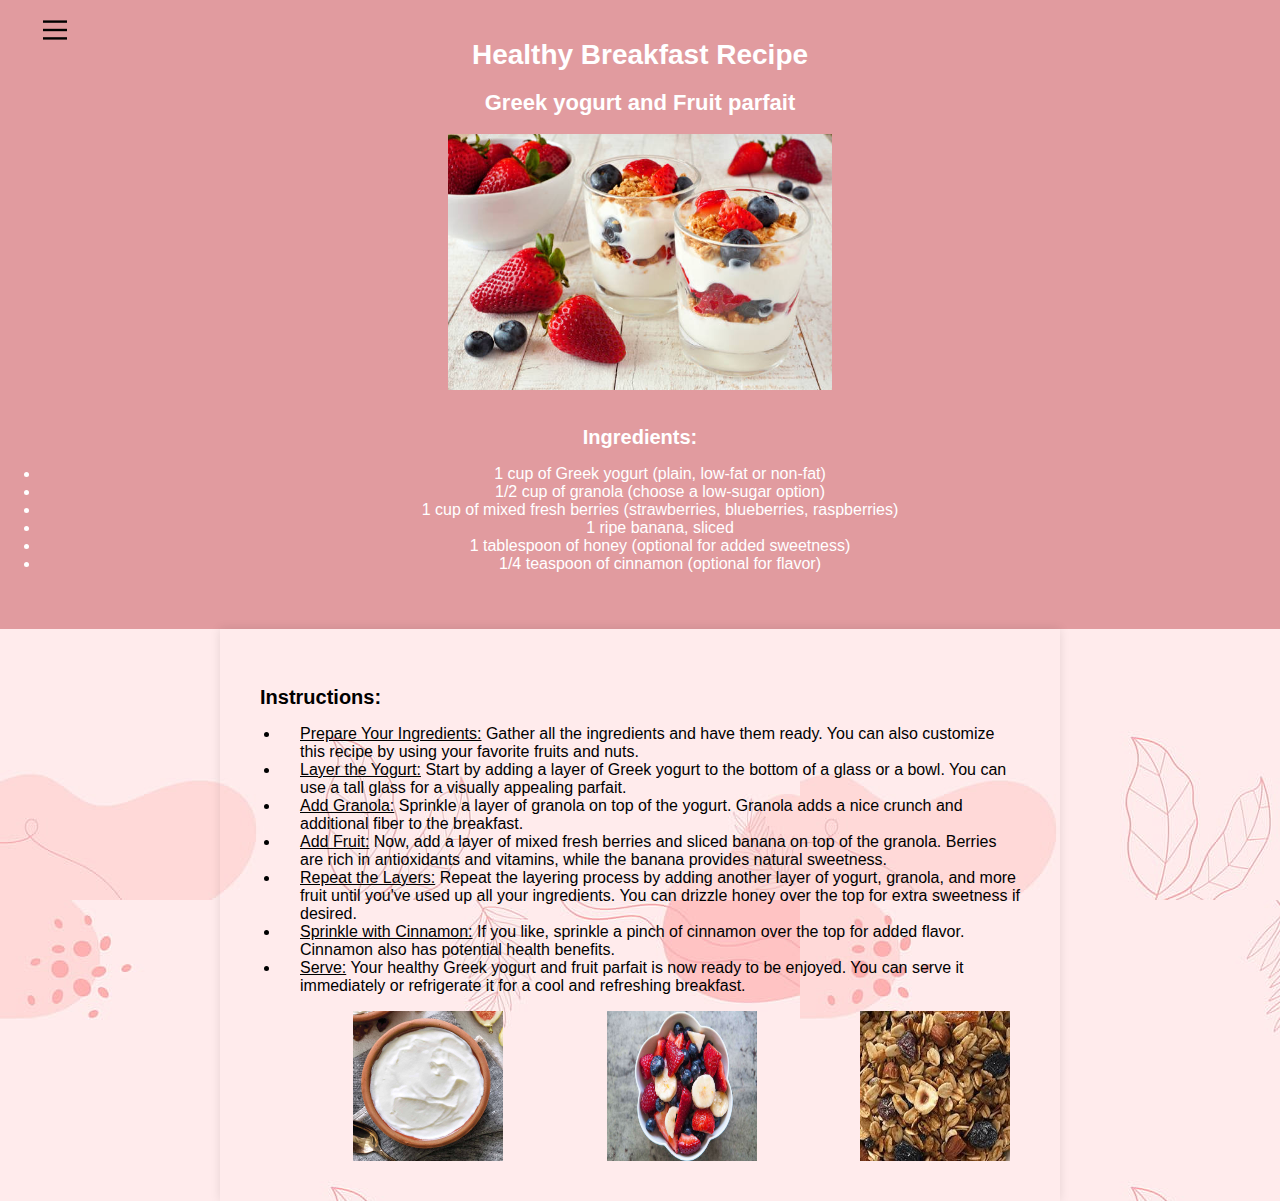
<file: breakfast.html>
<!DOCTYPE html>
<html lang="en">
<head>
    <meta charset="UTF-8">
    <meta name="viewport" content="width=device-width, initial-scale=1.0">
    <link rel="stylesheet" href="breakfast.css">
    <title>Healthy Breakfast Recipe</title>
    <style>
      .nav-borders .nav-link.active {
        color: #0061f2;
        border-bottom-color: #0061f2;
    }
    .nav-borders .nav-link {
        color: #69707a;
        border-bottom-width: 0.125rem;
        border-bottom-style: solid;
        border-bottom-color: transparent;
        padding-top: 0.5rem;
        padding-bottom: 0.5rem;
        padding-left: 0;
        padding-right: 0;
        margin-left: 1rem;
        margin-right: 1rem;
    }

    .navi .body {
            position: relative;
            align-items: center;
            display: flex;
            justify-content: center;
            height: auto;
            margin: 0;
          }
        
         .navi .menu {
            background-color: transparent;
            border: none;
            cursor: pointer;
            display: flex;
            padding: 0;
          }
          .navi .line {
            fill: none;
            stroke: black;
            stroke-width: 6;
            transition: stroke-dasharray 600ms cubic-bezier(0.4, 0, 0.2, 1),
              stroke-dashoffset 600ms cubic-bezier(0.4, 0, 0.2, 1);
          }
          .navi .line1 {
            stroke-dasharray: 60 207;
            stroke-width: 6;
          }
          .navi .line2 {
            stroke-dasharray: 60 60;
            stroke-width: 6;
          }
          .navi .line3 {
            stroke-dasharray: 60 207;
            stroke-width: 6;
          }
          .opened .line1 {
            stroke-dasharray: 90 207;
            stroke-dashoffset: -134;
            stroke-width: 6;
          }
          .opened .line2 {
            stroke-dasharray: 1 60;
            stroke-dashoffset: -30;
            stroke-width: 6;
          }
          .opened .line3 {
            stroke-dasharray: 90 207;
            stroke-dashoffset: -134;
            stroke-width: 6;
          }
          
              .navi .menu-container {
                  position: relative;
              }
          
              .navi .nav-links {
                background-color: rgb(229, 222, 222) !important;
                  display: none;
                  position: absolute;
                  top: 100%;
                  left: 0;
                  background-color: #fff;
                  border: 1px solid #ccc;
                  box-shadow: 0px 4px 6px rgba(0, 0, 0, 0.1);
              }
          
              .navi .nav-links a {
                  display: block;
                  padding: 10px 20px;
                  text-decoration: none;
                  color: #333;
              }
          
             .navi .menu-container.opened .nav-links {
                  display: block;
                 
          }
          
          .navi .menu-container {
   
              position: fixed; /* Fixed position to keep it at the top left */
              top: 0; /* Position at the top of the viewport */
              left: 25px; /* Position at the left of the viewport */
              z-index: 1000; /* Ensure it's above other content */
              padding: 10px; /* Add some padding for spacing */
          }
          
          .navi .menu {
           
              background-color: transparent;
              border: none;
              cursor: pointer;
              display: flex;
              padding-bottom: 10px;
          }
          
          /* Adjust the width and height of the SVG icon as needed */
          .navi .menu svg {
            width: 40px; /* Reduce the width */
            height: auto; /* Allow the height to adjust proportionally */
          } 
          .dropdown-menu {
            display: none;
            position: absolute;
            top: 100%;
            right: 0;
            background-color: #fff;
            border: 1px solid #ccc;
            box-shadow: 0px 4px 6px rgba(0, 0, 0, 0.1);
            font-family: Arial, sans-serif;
            font-size: 16px;
            z-index: 999; /* Ensure it's in front of the user-profile icon */
          }

          .dropdown-menu ul {
            list-style: none;
            padding: 0;
            margin: 0;
          }
          
          .dropdown-menu li {
            padding: 10px 20px;
            text-align: center;
          }

  </style>
</head>
<body>
    <header>
      <section class="navi">
        <div class="menu-container">
            <button class="menu" onclick="toggleMenu()" aria-label="Main Menu">
                <svg width="50" height="auto" viewBox="0 0 100 100">
                    <path class="line line1" d="M 20,29.000046 H 80.000231 C 80.000231,29.000046 94.498839,28.817352 94.532987,66.711331 94.543142,77.980673 90.966081,81.670246 85.259173,81.668997 79.552261,81.667751 75.000211,74.999942 75.000211,74.999942 L 25.000021,25.000058" />
                    <path class="line line2" d="M 20,50 H 80" />
                    <path class="line line3" d="M 20,70.999954 H 80.000231 C 80.000231,70.999954 94.498839,71.182648 94.532987,33.288669 94.543142,22.019327 90.966081,18.329754 85.259173,18.331003 79.552261,18.332249 75.000211,25.000058 75.000211,25.000058 L 25.000021,74.999942" />
                </svg>
            </button>
    
            <!-- Navigation Links Container -->
            <div id="navLinks" class="nav-links">
                <ul class="navbar-nav me-auto mb-2 mb-lg-0">
                    <li class="nav-item">
                      <a class="nav-link active" aria-current="page" href="#header">Home</a>
                    </li>
                    <li class="nav-item">
                      <a class="nav-link active" aria-current="page" href="#header">Motivation</a>
                    </li>
                      <ul class="dropdown-menu">
                        <li><a class="dropdown-item" href="#food"></a></li>
                        <li><hr class="dropdown-divider"></li>
                        <li><a class="dropdown-item" href="#"></a></li>
                        <li><hr class="dropdown-divider"></li>
                        <li><a class="dropdown-item" href="#shopping"></a></li>
                      </ul>
                    </li>
                    <li class="nav-item">
                      <a class="nav-link active" aria-current="page" href="#bmi">BMI</a>
                    </li>
                   
                    <li class="nav-item dropdown">
                      <a class="nav-link dropdown-toggle" href="#" role="button" data-bs-toggle="dropdown" aria-expanded="false">
                        Workout Plans
                      </a>
                      <ul class="dropdown-menu">
                        <li><a class="dropdown-item" href="#food">HIIT</a></li>
                        <li><hr class="dropdown-divider"></li>
                        <li><a class="dropdown-item" href="#">Weight-Lift</a></li>
                        <li><hr class="dropdown-divider"></li>
                        <li><a class="dropdown-item" href="#shopping">Yoga&Pilaties</a></li>
                      </ul>
                    </li>
                    <li class="nav-item dropdown">
                      <a class="nav-link dropdown-toggle" href="#" role="button" data-bs-toggle="dropdown" aria-expanded="false">
                        Features
                      </a>
                      <ul class="dropdown-menu">
                        <li><a class="dropdown-item" href="#food">Nutrition</a></li>
                        <li><hr class="dropdown-divider"></li>
                        <li><a class="dropdown-item" href="#">Reviews</a></li>
                        <li><hr class="dropdown-divider"></li>
                        <li><a class="dropdown-item" href="#shopping">Online store</a></li>
                      </ul>
                    </li>
                    <li class="nav-item"><a class="nav-link active" aria-current="page" href="#">Contact us</a></li>
                    <li><a class="nav-link active" href="register.php">Register/ Login</a></li>
                    <li><a class="nav-link active" href="userprofile.php">Dashboard</a></li>
                  </ul>
            </div>
      </div>
    </section>
    <script type="text/javascript">
      function toggleMenu() {
          var menuContainer = document.querySelector('.menu-container');
          menuContainer.classList.toggle('opened');
      }
  
      function toggleDropdown() {
        var dropdownMenu = document.querySelector('.dropdown-menu');
        dropdownMenu.style.display = dropdownMenu.style.display === 'block' ? 'none' : 'block';
    }
    
    // Close the dropdown when clicking outside of it
    window.addEventListener('click', function (event) {
        if (!event.target.closest('.user-profile-icon')) {
            var dropdownMenu = document.querySelector('.dropdown-menu');
            dropdownMenu.style.display = 'none';
        }
    });  
    const uploadButton = document.getElementById("uploadButton");
    const imagePopup = document.getElementById("imagePopup");
    const saveButton = document.getElementById("saveButton");
    
    uploadButton.addEventListener("click", () => {
        imagePopup.style.display = "block";
    });
  
    saveButton.addEventListener("click", () => {
        // Implement code to save the selected image and hide the pop-up
        imagePopup.style.display = "none";
    });
    
  </script>
        <h1>Healthy Breakfast Recipe</h1>
        <h2>Greek yogurt and Fruit parfait</h2>
        <img src="images/breakfast1.jpg" style="width: 30%; height: auto;">
 
            <div class="ingredients">
                <h2>Ingredients:</h2>
                <ul style="list-style-type: disc; padding-left: 20px;">
                    <li style="list-style-type: disc; padding-left: 20px;">1 cup of Greek yogurt (plain, low-fat or non-fat)</li>
                    <li style="list-style-type: disc; padding-left: 20px;">1/2 cup of granola (choose a low-sugar option)</li>
                    <li style="list-style-type: disc; padding-left: 20px;">1 cup of mixed fresh berries (strawberries, blueberries, raspberries)</li>
                    <li style="list-style-type: disc; padding-left: 20px;">1 ripe banana, sliced</li>
                    <li style="list-style-type: disc; padding-left: 20px;">1 tablespoon of honey (optional for added sweetness)</li>
                    <li style="list-style-type: disc; padding-left: 20px;">1/4 teaspoon of cinnamon (optional for flavor)</li>
                </ul>
            </div>
    </header>

    <!--<div style="display: flex; justify-content: center; align-items: center; height: 100vh;">
      </div>-->
      
    <section class="recipe">
        <div class="instructions">
            <h2>Instructions:</h2>
            <ol style="list-style-type: disc; padding-left: 20px;">
                <li style="list-style-type: disc; padding-left: 20px;"><u>Prepare Your Ingredients:</u> Gather all the ingredients and have them ready. You can also customize this recipe by using your favorite fruits and nuts.</li>
                <li style="list-style-type: disc; padding-left: 20px;"><u>Layer the Yogurt:</u> Start by adding a layer of Greek yogurt to the bottom of a glass or a bowl. You can use a tall glass for a visually appealing parfait.</li>
                <li style="list-style-type: disc; padding-left: 20px;"><u>Add Granola:</u> Sprinkle a layer of granola on top of the yogurt. Granola adds a nice crunch and additional fiber to the breakfast.</li>
                <li style="list-style-type: disc; padding-left: 20px;"><u>Add Fruit:</u> Now, add a layer of mixed fresh berries and sliced banana on top of the granola. Berries are rich in antioxidants and vitamins, while the banana provides natural sweetness.</li>
                <li style="list-style-type: disc; padding-left: 20px;"><u>Repeat the Layers:</u> Repeat the layering process by adding another layer of yogurt, granola, and more fruit until you've used up all your ingredients. You can drizzle honey over the top for extra sweetness if desired.</li>
                <li style="list-style-type: disc; padding-left: 20px;"><u>Sprinkle with Cinnamon:</u> If you like, sprinkle a pinch of cinnamon over the top for added flavor. Cinnamon also has potential health benefits.</li>
                <li style="list-style-type: disc; padding-left: 20px;"><u>Serve:</u> Your healthy Greek yogurt and fruit parfait is now ready to be enjoyed. You can serve it immediately or refrigerate it for a cool and refreshing breakfast.</li>
            </ol>
            
            <div class="ingredients-container">
                <img src="images/bf1.jpg" class="ingredient">
                <img src="images/bf2.jpg" class="ingredient">
                <img src="images/bf3.jpeg" class="ingredient">
            </div>
        </div>
    </section>
</body>
</html>
</file>
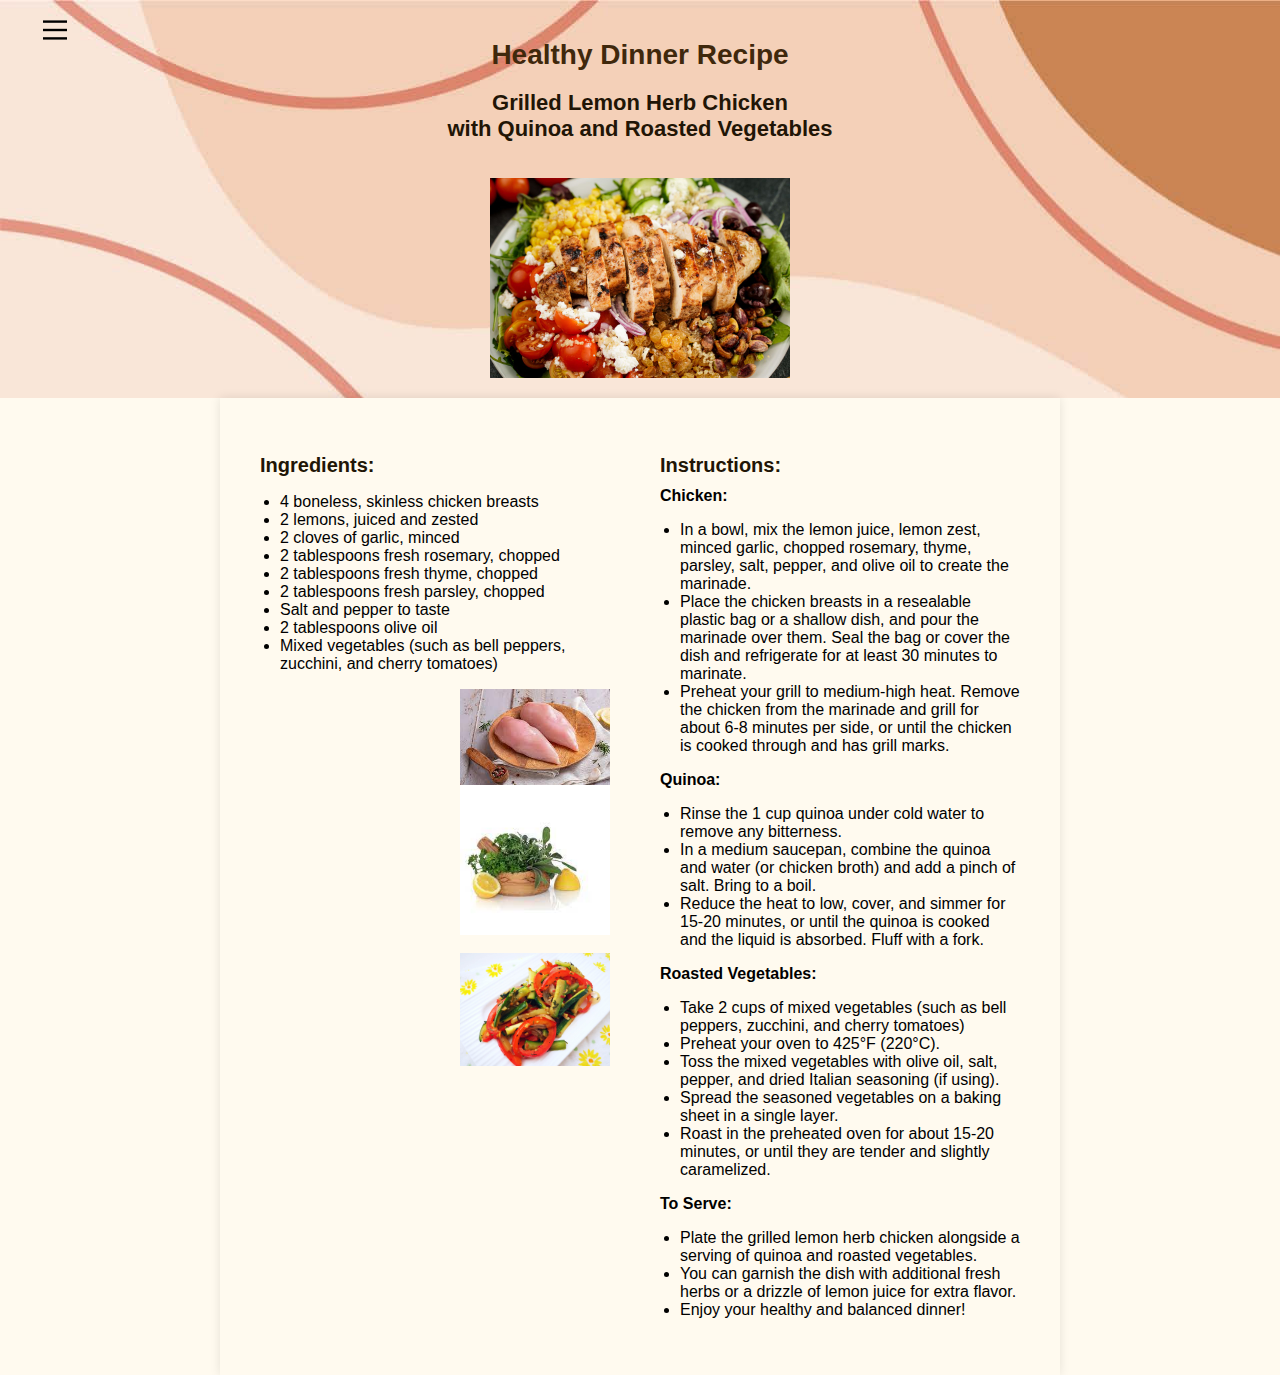
<file: dinner.html>
<!DOCTYPE html>
<html lang="en">
<head>
    <meta charset="UTF-8">
    <meta name="viewport" content="width=device-width, initial-scale=1.0">
    <link rel="stylesheet" href="dinner.css">
    <title>Healthy Dinner Recipe</title>
    <style>
      .nav-borders .nav-link.active {
        color: #0061f2;
        border-bottom-color: #0061f2;
    }
    .nav-borders .nav-link {
        color: #69707a;
        border-bottom-width: 0.125rem;
        border-bottom-style: solid;
        border-bottom-color: transparent;
        padding-top: 0.5rem;
        padding-bottom: 0.5rem;
        padding-left: 0;
        padding-right: 0;
        margin-left: 1rem;
        margin-right: 1rem;
    }

    .navi .body {
            position: relative;
            align-items: center;
            display: flex;
            justify-content: center;
            height: auto;
            margin: 0;
          }
        
         .navi .menu {
            background-color: transparent;
            border: none;
            cursor: pointer;
            display: flex;
            padding: 0;
          }
          .navi .line {
            fill: none;
            stroke: black;
            stroke-width: 6;
            transition: stroke-dasharray 600ms cubic-bezier(0.4, 0, 0.2, 1),
              stroke-dashoffset 600ms cubic-bezier(0.4, 0, 0.2, 1);
          }
          .navi .line1 {
            stroke-dasharray: 60 207;
            stroke-width: 6;
          }
          .navi .line2 {
            stroke-dasharray: 60 60;
            stroke-width: 6;
          }
          .navi .line3 {
            stroke-dasharray: 60 207;
            stroke-width: 6;
          }
          .opened .line1 {
            stroke-dasharray: 90 207;
            stroke-dashoffset: -134;
            stroke-width: 6;
          }
          .opened .line2 {
            stroke-dasharray: 1 60;
            stroke-dashoffset: -30;
            stroke-width: 6;
          }
          .opened .line3 {
            stroke-dasharray: 90 207;
            stroke-dashoffset: -134;
            stroke-width: 6;
          }
          
              .navi .menu-container {
                  position: relative;
              }
          
              .navi .nav-links {
                background-color: rgb(229, 222, 222) !important;
                  display: none;
                  position: absolute;
                  top: 100%;
                  left: 0;
                  background-color: #fff;
                  border: 1px solid #ccc;
                  box-shadow: 0px 4px 6px rgba(0, 0, 0, 0.1);
              }
          
              .navi .nav-links a {
                  display: block;
                  padding: 10px 20px;
                  text-decoration: none;
                  color: #333;
              }
          
             .navi .menu-container.opened .nav-links {
                  display: block;
                 
          }
          
          .navi .menu-container {
   
              position: fixed; /* Fixed position to keep it at the top left */
              top: 0; /* Position at the top of the viewport */
              left: 25px; /* Position at the left of the viewport */
              z-index: 1000; /* Ensure it's above other content */
              padding: 10px; /* Add some padding for spacing */
          }
          
          .navi .menu {
           
              background-color: transparent;
              border: none;
              cursor: pointer;
              display: flex;
              padding-bottom: 10px;
          }
          
          /* Adjust the width and height of the SVG icon as needed */
          .navi .menu svg {
            width: 40px; /* Reduce the width */
            height: auto; /* Allow the height to adjust proportionally */
          } 
    </style>
</head>

<body>

  <section class="navi">
    <div class="menu-container">
        <button class="menu" onclick="toggleMenu()" aria-label="Main Menu">
            <svg width="50" height="auto" viewBox="0 0 100 100">
                <path class="line line1" d="M 20,29.000046 H 80.000231 C 80.000231,29.000046 94.498839,28.817352 94.532987,66.711331 94.543142,77.980673 90.966081,81.670246 85.259173,81.668997 79.552261,81.667751 75.000211,74.999942 75.000211,74.999942 L 25.000021,25.000058" />
                <path class="line line2" d="M 20,50 H 80" />
                <path class="line line3" d="M 20,70.999954 H 80.000231 C 80.000231,70.999954 94.498839,71.182648 94.532987,33.288669 94.543142,22.019327 90.966081,18.329754 85.259173,18.331003 79.552261,18.332249 75.000211,25.000058 75.000211,25.000058 L 25.000021,74.999942" />
            </svg>
        </button>

        <!-- Navigation Links Container -->
        <div id="navLinks" class="nav-links">
            <ul class="navbar-nav me-auto mb-2 mb-lg-0">
                <li class="nav-item">
                  <a class="nav-link active" aria-current="page" href="#header">Home</a>
                </li>
                <li class="nav-item">
                  <a class="nav-link active" aria-current="page" href="#bmi">BMI</a>
                </li>
                
               
                <li class="nav-item dropdown">
                  <a class="nav-link dropdown-toggle" href="#" role="button" data-bs-toggle="dropdown" aria-expanded="true">
                    Workout plans
                  </a>
                  <ul class="dropdown-menu">
                    <li><a class="dropdown-item" href="#section">HIIT</a></li>
                    <li><hr class="dropdown-divider"></li>
                    <li><a class="dropdown-item" href="#section">WEIGHT LIFTING</a></li>
                    <li><hr class="dropdown-divider"></li>
                    <li><a class="dropdown-item" href="#section">YOGA & PILATES</a></li>
                  </ul>
                </li>
                <li class="nav-item dropdown">
                  <a class="nav-link dropdown-toggle" href="#" role="button" data-bs-toggle="dropdown" aria-expanded="false">
                    Features
                  </a>
                  <ul class="dropdown-menu">
                    <li><a class="dropdown-item" href="#food">Nutrition</a></li>
                    <li><hr class="dropdown-divider"></li>
                    <li><a class="dropdown-item" href="#">Reviews</a></li>
                    <li><hr class="dropdown-divider"></li>
                    <li><a class="dropdown-item" href="#shopping">Online store</a></li>
                  </ul>
                </li>
                <li class="nav-item"><a class="nav-link active" aria-current="page" href="#">Contact us</a></li>
                <li><a class="nav-link active" href="register.php">Register/ Login</a></li>
                <li><a class="nav-link active" href="userprofile.php">Dashboard</a></li>
              </ul>
        </div>
  </div>
</section>
<script type="text/javascript">
  function toggleMenu() {
      var menuContainer = document.querySelector('.menu-container');
      menuContainer.classList.toggle('opened');
  }

  function toggleDropdown() {
    var dropdownMenu = document.querySelector('.dropdown-menu');
    dropdownMenu.style.display = dropdownMenu.style.display === 'block' ? 'none' : 'block';
}

// Close the dropdown when clicking outside of it
window.addEventListener('click', function (event) {
    if (!event.target.closest('.user-profile-icon')) {
        var dropdownMenu = document.querySelector('.dropdown-menu');
        dropdownMenu.style.display = 'none';
    }
});  
const uploadButton = document.getElementById("uploadButton");
const imagePopup = document.getElementById("imagePopup");
const saveButton = document.getElementById("saveButton");

uploadButton.addEventListener("click", () => {
    imagePopup.style.display = "block";
});

saveButton.addEventListener("click", () => {
    // Implement code to save the selected image and hide the pop-up
    imagePopup.style.display = "none";
});

</script>

    <header>
        <h1>Healthy Dinner Recipe</h1>
        <h2>Grilled Lemon Herb Chicken <br>with Quinoa and Roasted Vegetables</h2>
        <br>
        <img src="images/dinner1.jpg" style="width: 300px; height: auto;">
 
            
    </header>

    <!--<div style="display: flex; justify-content: center; align-items: center; height: 100vh;">
      </div>-->
      
    <section class="recipe">

      <div class="ingredients">
        <h2>Ingredients:</h2>
        <ol>
            <li>4 boneless, skinless chicken breasts</li>
            <li>2 lemons, juiced and zested</li>
            <li>2 cloves of garlic, minced</li>
            <li>2 tablespoons fresh rosemary, chopped</li>
            <li>2 tablespoons fresh thyme, chopped</li>
            <li>2 tablespoons fresh parsley, chopped</li>
            <li>Salt and pepper to taste</li>
            <li>2 tablespoons olive oil</li>
            <li>Mixed vegetables (such as bell peppers, zucchini, and cherry tomatoes)</li>
        </ol>

        <div class="ingredients-container">
          <img src="images/dinner2.jpeg" class="ingredient">
          <img src="images/dinner4.jpeg" class="ingredient">
          <br>
          <img src="images/dinner3.jpg" class="ingredient">
      </div>

    </div>

        <div class="instructions">
            <h2>Instructions:</h2>

            <b>Chicken:</b>
            <ol>
                <li>In a bowl, mix the lemon juice, lemon zest, minced garlic, chopped rosemary, thyme, parsley, salt, pepper, and olive oil to create the marinade.</li>
                <li>Place the chicken breasts in a resealable plastic bag or a shallow dish, and pour the marinade over them. Seal the bag or cover the dish and refrigerate for at least 30 minutes to marinate.</li>
                <li>Preheat your grill to medium-high heat. Remove the chicken from the marinade and grill for about 6-8 minutes per side, or until the chicken is cooked through and has grill marks.</li>
              </ol>

            <b>Quinoa:</b>
              <ol>
                <li>Rinse the 1 cup quinoa under cold water to remove any bitterness.</li>
                <li>In a medium saucepan, combine the quinoa and water (or chicken broth) and add a pinch of salt. Bring to a boil.</li>
                <li>Reduce the heat to low, cover, and simmer for 15-20 minutes, or until the quinoa is cooked and the liquid is absorbed. Fluff with a fork.</li>
              </ol>
            
              <b>Roasted Vegetables:</b>
               <ol>
                <li>Take 2 cups of mixed vegetables (such as bell peppers, zucchini, and cherry tomatoes)</li>
                <li>Preheat your oven to 425°F (220°C).</li>
                <li>Toss the mixed vegetables with olive oil, salt, pepper, and dried Italian seasoning (if using).</li>
                <li>Spread the seasoned vegetables on a baking sheet in a single layer.</li>
                <li>Roast in the preheated oven for about 15-20 minutes, or until they are tender and slightly caramelized.</li>
              </ol>
              
              <b>To Serve:</b>
              <ol>
                <li>Plate the grilled lemon herb chicken alongside a serving of quinoa and roasted vegetables.</li>
                <li>You can garnish the dish with additional fresh herbs or a drizzle of lemon juice for extra flavor.</li>
                <li>Enjoy your healthy and balanced dinner!</li>
              </ol>
            
            
        </div>
    </section>
</body>
</html>
</file>
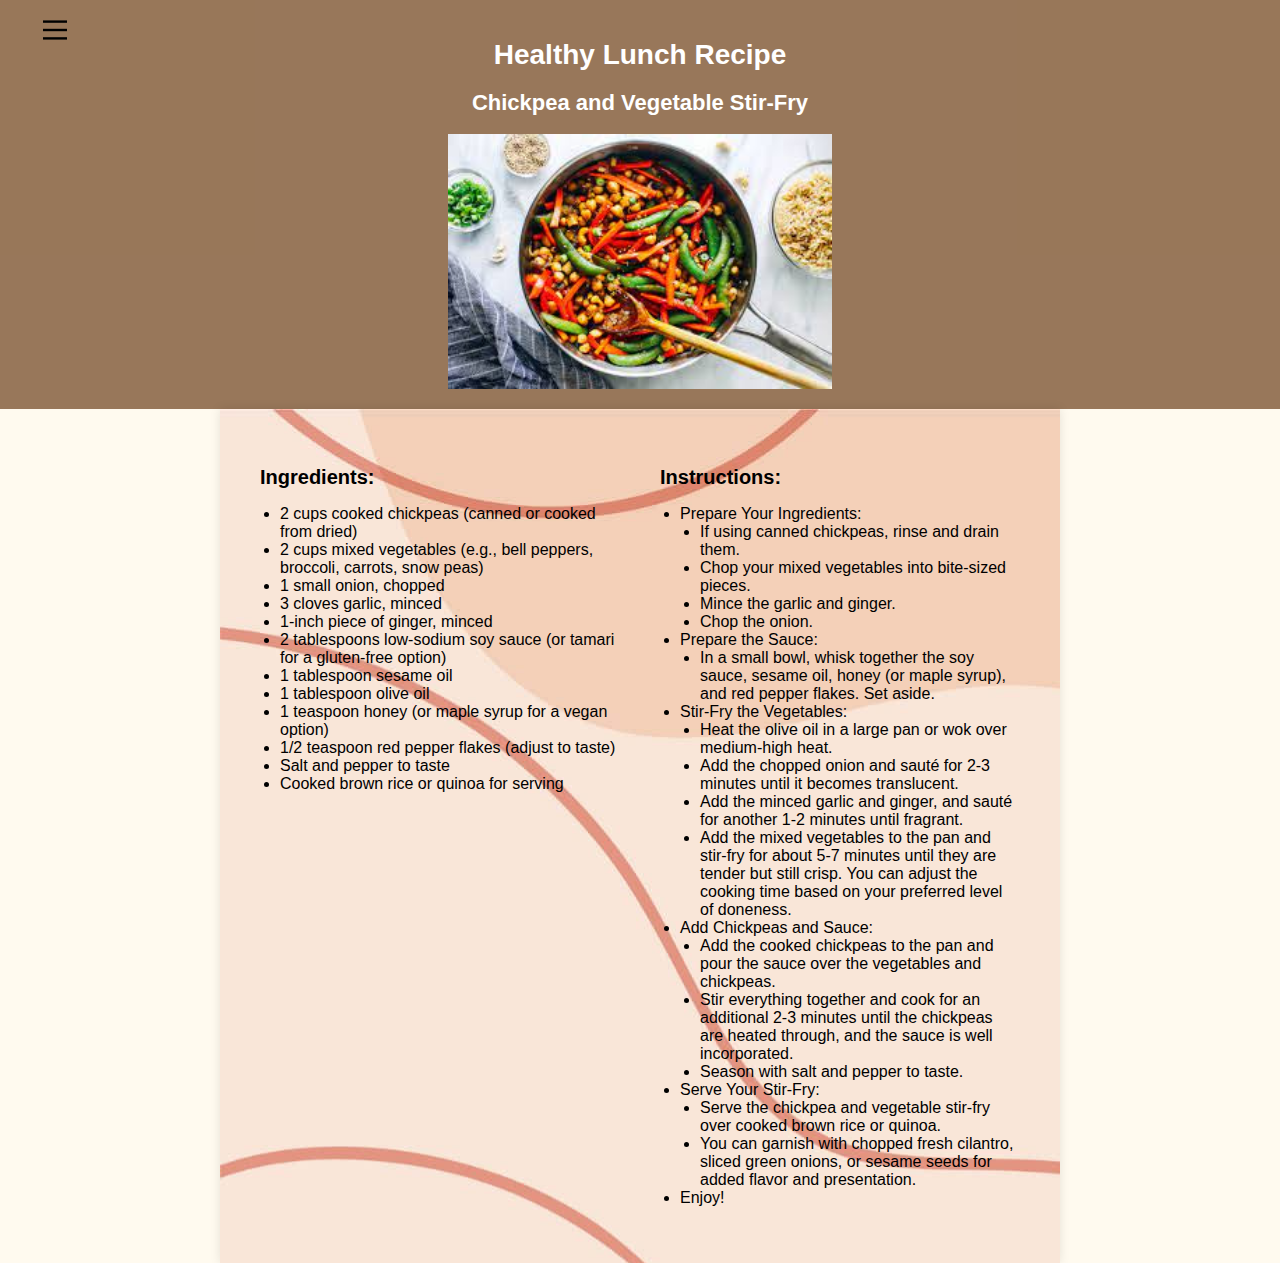
<file: lunch.html>
<!DOCTYPE html>
<html lang="en">
<head>
    <meta charset="UTF-8">
    <meta name="viewport" content="width=device-width, initial-scale=1.0">
    <link rel="stylesheet" href="lunch.css">
    <title>Healthy Lunch Recipe</title>
</head>
<body>
    <section id="header">
        <section class="navi">
          <div class="menu-container">
              <button class="menu" onclick="toggleMenu()" aria-label="Main Menu">
                  <svg width="50" height="auto" viewBox="0 0 100 100">
                      <path class="line line1" d="M 20,29.000046 H 80.000231 C 80.000231,29.000046 94.498839,28.817352 94.532987,66.711331 94.543142,77.980673 90.966081,81.670246 85.259173,81.668997 79.552261,81.667751 75.000211,74.999942 75.000211,74.999942 L 25.000021,25.000058" />
                      <path class="line line2" d="M 20,50 H 80" />
                      <path class="line line3" d="M 20,70.999954 H 80.000231 C 80.000231,70.999954 94.498839,71.182648 94.532987,33.288669 94.543142,22.019327 90.966081,18.329754 85.259173,18.331003 79.552261,18.332249 75.000211,25.000058 75.000211,25.000058 L 25.000021,74.999942" />
                  </svg>
              </button>
      
              <!-- Navigation Links Container -->
              <div id="navLinks" class="nav-links">
                  <ul class="navbar-nav me-auto mb-2 mb-lg-0">
                    <li class="nav-item">
                        <a class="nav-link active" aria-current="page" href="#header">Home</a>
                      </li>
                      <li class="nav-item">
                        <a class="nav-link active" aria-current="page" href="#header">Motivation</a>
                      </li>
                        <ul class="dropdown-menu">
                          <li><a class="dropdown-item" href="#food"></a></li>
                          <li><hr class="dropdown-divider"></li>
                          <li><a class="dropdown-item" href="#"></a></li>
                          <li><hr class="dropdown-divider"></li>
                          <li><a class="dropdown-item" href="#shopping"></a></li>
                        </ul>
                      </li>
                      <li class="nav-item">
                        <a class="nav-link active" aria-current="page" href="#bmi">BMI</a>
                      </li>
                     
                      <li class="nav-item dropdown">
                        <a class="nav-link dropdown-toggle" href="#" role="button" data-bs-toggle="dropdown" aria-expanded="false">
                          Workout Plans
                        </a>
                        <ul class="dropdown-menu">
                          <li><a class="dropdown-item" href="#food">HIIT</a></li>
                          <li><hr class="dropdown-divider"></li>
                          <li><a class="dropdown-item" href="#">Weight-Lift</a></li>
                          <li><hr class="dropdown-divider"></li>
                          <li><a class="dropdown-item" href="#shopping">Yoga&Pilaties</a></li>
                        </ul>
                      </li>
                      <li class="nav-item dropdown">
                        <a class="nav-link dropdown-toggle" href="#" role="button" data-bs-toggle="dropdown" aria-expanded="false">
                          Features
                        </a>
                        <ul class="dropdown-menu">
                          <li><a class="dropdown-item" href="#food">Nutrition</a></li>
                          <li><hr class="dropdown-divider"></li>
                          <li><a class="dropdown-item" href="#">Reviews</a></li>
                          <li><hr class="dropdown-divider"></li>
                          <li><a class="dropdown-item" href="#shopping">Online store</a></li>
                        </ul>
                      </li>
                      <li class="nav-item"><a class="nav-link active" aria-current="page" href="#">Contact us</a></li>
                      <li><a class="nav-link active" href="register.php">Register/ Login</a></li>
                      <li><a class="nav-link active" href="userprofile.php">Dashboard</a></li>
                    </ul>
              </div>
        </div>
      </section>
      <script type="text/javascript">
        function toggleMenu() {
            var menuContainer = document.querySelector('.menu-container');
            menuContainer.classList.toggle('opened');
        }
    
        function toggleDropdown() {
          var dropdownMenu = document.querySelector('.dropdown-menu');
          dropdownMenu.style.display = dropdownMenu.style.display === 'block' ? 'none' : 'block';
      }
      
      // Close the dropdown when clicking outside of it
      window.addEventListener('click', function (event) {
          if (!event.target.closest('.user-profile-icon')) {
              var dropdownMenu = document.querySelector('.dropdown-menu');
              dropdownMenu.style.display = 'none';
          }
      });  
      const uploadButton = document.getElementById("uploadButton");
      const imagePopup = document.getElementById("imagePopup");
      const saveButton = document.getElementById("saveButton");
      
      uploadButton.addEventListener("click", () => {
          imagePopup.style.display = "block";
      });
    
      saveButton.addEventListener("click", () => {
          // Implement code to save the selected image and hide the pop-up
          imagePopup.style.display = "none";
      });
      
    </script>
    
    <header>
        <h1>Healthy Lunch Recipe</h1>
        <h2>Chickpea and Vegetable Stir-Fry</h2>
        <img src="images/lunch1.jpeg" style="width: 30%; height: auto;">
 
            
    </header>

    <!--<div style="display: flex; justify-content: center; align-items: center; height: 100vh;">
      </div>-->
      
    <section class="recipe">

        <div class="ingredients">
            <h2>Ingredients:</h2>
            <ul>
                <li>2 cups cooked chickpeas (canned or cooked from dried)</li>
                <li>2 cups mixed vegetables (e.g., bell peppers, broccoli, carrots, snow peas)</li>
                <li>1 small onion, chopped</li>
                <li>3 cloves garlic, minced</li>
                <li>1-inch piece of ginger, minced</li>
                <li>2 tablespoons low-sodium soy sauce (or tamari for a gluten-free option)</li>
                <li>1 tablespoon sesame oil</li>
                <li>1 tablespoon olive oil</li>
                <li>1 teaspoon honey (or maple syrup for a vegan option)</li>
                <li>1/2 teaspoon red pepper flakes (adjust to taste)</li>
                <li>Salt and pepper to taste</li>
                <li>Cooked brown rice or quinoa for serving</li>
            </ul>
        </div>

        <div class="instructions">
            <h2>Instructions:</h2>
            <ol>
                <li>Prepare Your Ingredients:
                    <ul>
                        <li>If using canned chickpeas, rinse and drain them.</li>
                        <li>Chop your mixed vegetables into bite-sized pieces.</li>
                        <li>Mince the garlic and ginger.</li>
                        <li>Chop the onion.</li>
                    </ul>
                </li>
                <li>Prepare the Sauce:
                    <ul>
                        <li>In a small bowl, whisk together the soy sauce, sesame oil, honey (or maple syrup), and red pepper flakes. Set aside.</li>
                    </ul>
                </li>
                <li>Stir-Fry the Vegetables:
                    <ul>
                        <li>Heat the olive oil in a large pan or wok over medium-high heat.</li>
                        <li>Add the chopped onion and sauté for 2-3 minutes until it becomes translucent.</li>
                        <li>Add the minced garlic and ginger, and sauté for another 1-2 minutes until fragrant.</li>
                        <li>Add the mixed vegetables to the pan and stir-fry for about 5-7 minutes until they are tender but still crisp. You can adjust the cooking time based on your preferred level of doneness.</li>
                    </ul>
                </li>
                <li>Add Chickpeas and Sauce:
                    <ul>
                        <li>Add the cooked chickpeas to the pan and pour the sauce over the vegetables and chickpeas.</li>
                        <li>Stir everything together and cook for an additional 2-3 minutes until the chickpeas are heated through, and the sauce is well incorporated.</li>
                        <li>Season with salt and pepper to taste.</li>
                    </ul>
                </li>
                <li>Serve Your Stir-Fry:
                    <ul>
                        <li>Serve the chickpea and vegetable stir-fry over cooked brown rice or quinoa.</li>
                        <li>You can garnish with chopped fresh cilantro, sliced green onions, or sesame seeds for added flavor and presentation.</li>
                    </ul>
                </li>
                <li>Enjoy!</li>
            </ol>
            
            <!--
            <div class="ingredients-container">
                <img src="images/lunch2.jpg" class="ingredient">
                <img src="images/bf2.jpg" class="ingredient">
                <img src="images/bf3.jpeg" class="ingredient">
            </div>-->
        </div>
    </section>
</body>
</html>
</file>
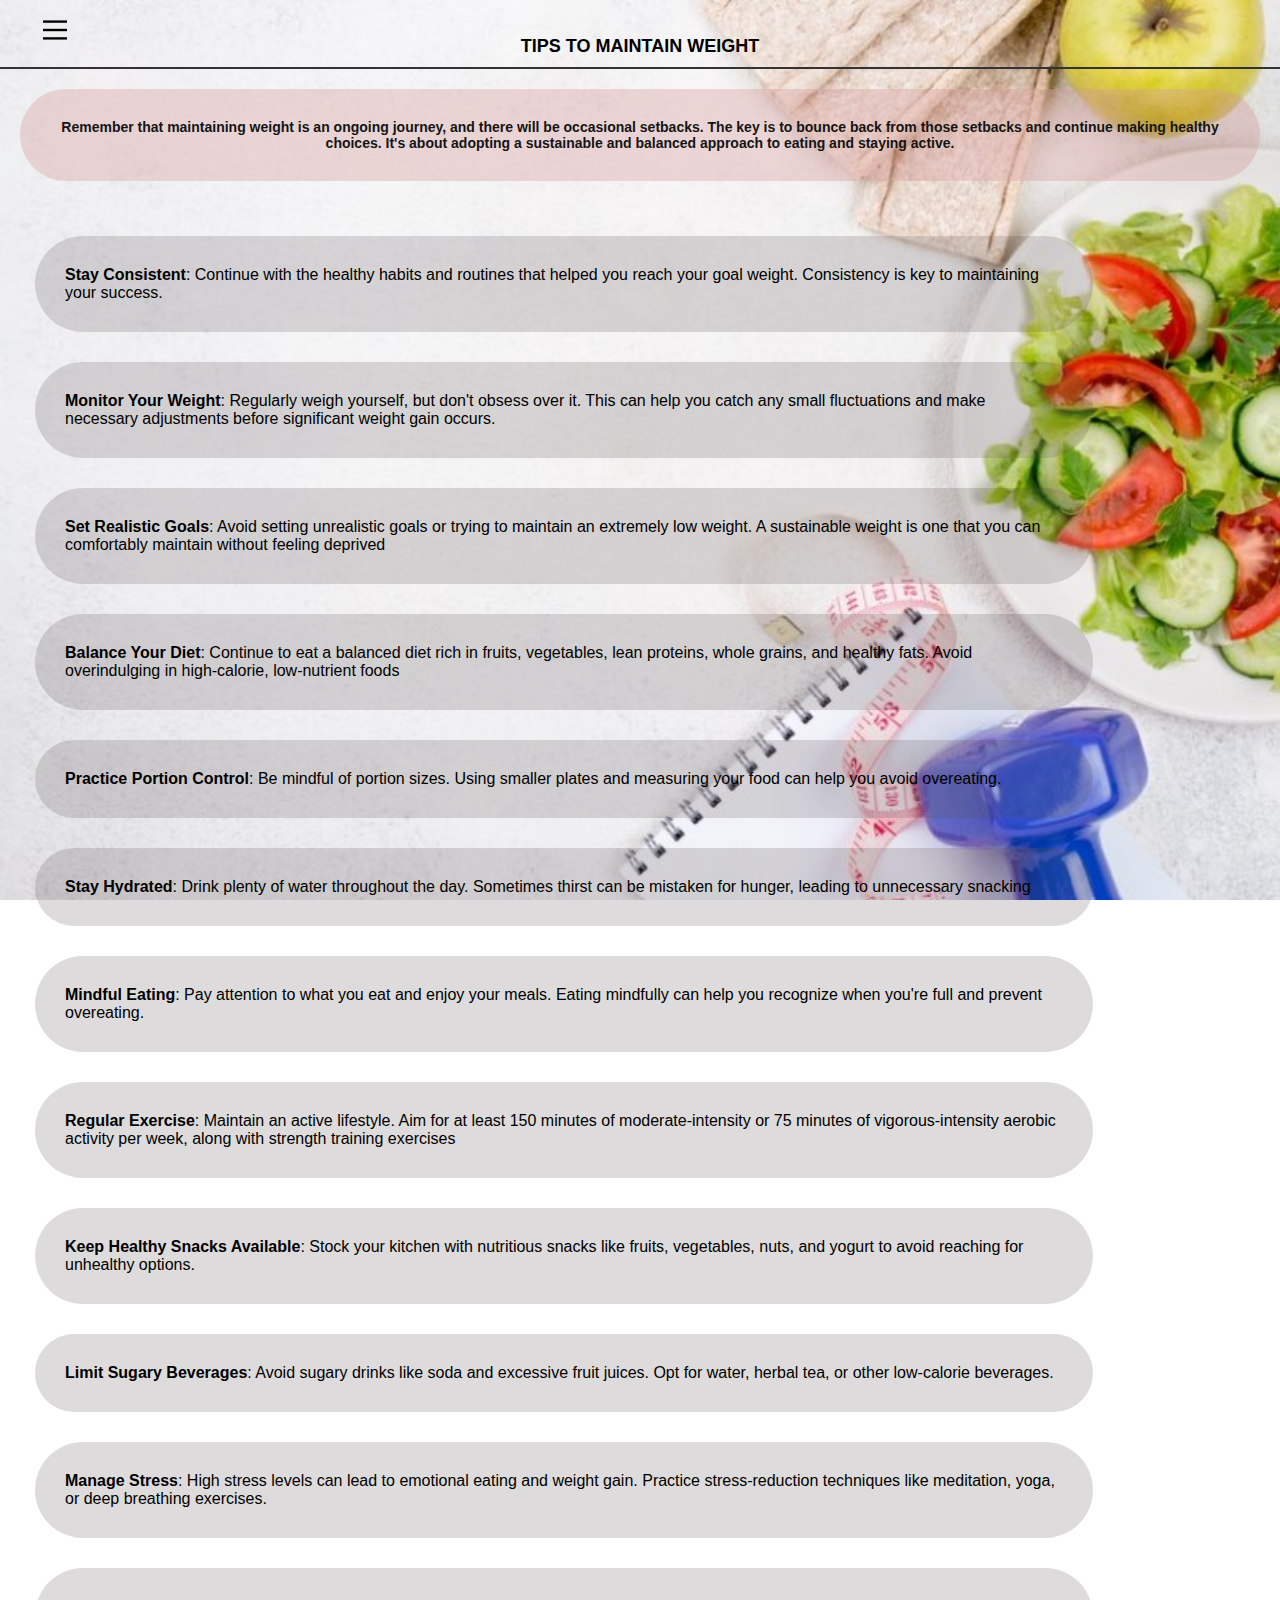
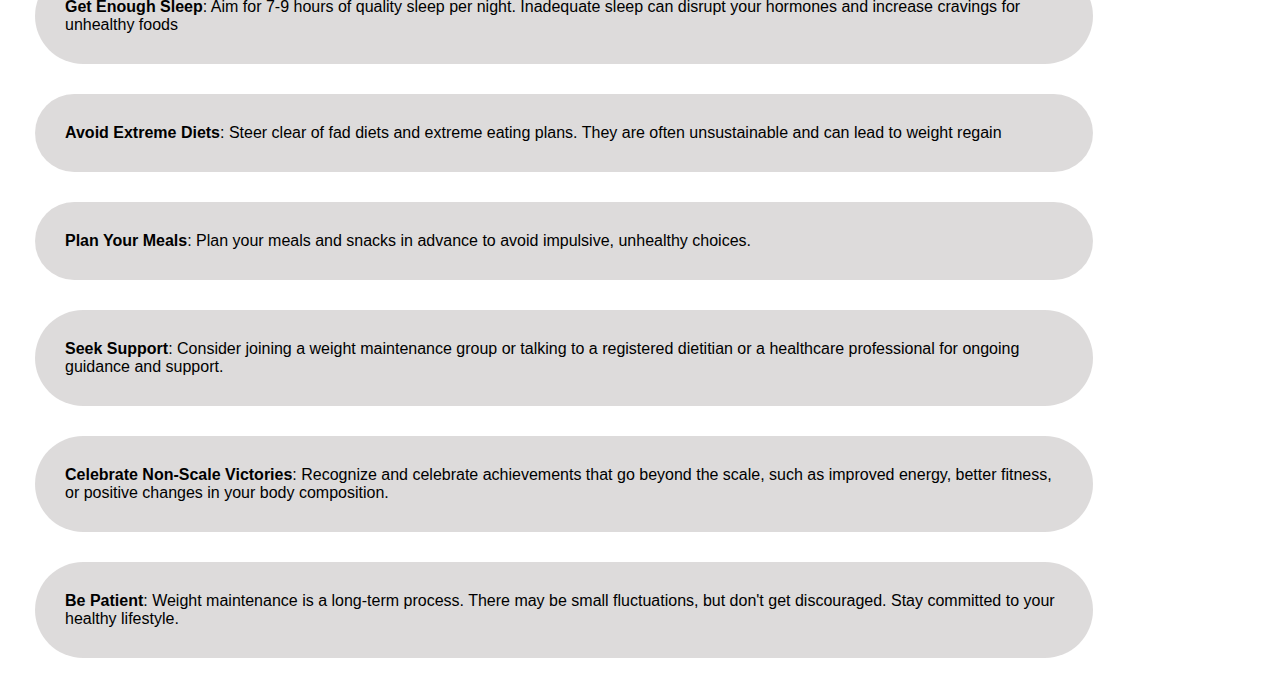
<file: maintainweight.html>
<!DOCTYPE html>
<html lang="en">
<head>
    <meta charset="UTF-8">
    <meta name="viewport" content="width=device-width, initial-scale=1.0">
    <link rel="stylesheet" href="wmstyles.css">
    <title>Weight Maintenance Tips</title>
    <style>
        .nav-borders .nav-link.active {
          color: #0061f2;
          border-bottom-color: #0061f2;
      }
      .nav-borders .nav-link {
          color: #69707a;
          border-bottom-width: 0.125rem;
          border-bottom-style: solid;
          border-bottom-color: transparent;
          padding-top: 0.5rem;
          padding-bottom: 0.5rem;
          padding-left: 0;
          padding-right: 0;
          margin-left: 1rem;
          margin-right: 1rem;
      }
  
      .navi .body {
              position: relative;
              align-items: center;
              display: flex;
              justify-content: center;
              height: auto;
              margin: 0;
            }
          
           .navi .menu {
              background-color: transparent;
              border: none;
              cursor: pointer;
              display: flex;
              padding: 0;
            }
            .navi .line {
              fill: none;
              stroke: black;
              stroke-width: 6;
              transition: stroke-dasharray 600ms cubic-bezier(0.4, 0, 0.2, 1),
                stroke-dashoffset 600ms cubic-bezier(0.4, 0, 0.2, 1);
            }
            .navi .line1 {
              stroke-dasharray: 60 207;
              stroke-width: 6;
            }
            .navi .line2 {
              stroke-dasharray: 60 60;
              stroke-width: 6;
            }
            .navi .line3 {
              stroke-dasharray: 60 207;
              stroke-width: 6;
            }
            .opened .line1 {
              stroke-dasharray: 90 207;
              stroke-dashoffset: -134;
              stroke-width: 6;
            }
            .opened .line2 {
              stroke-dasharray: 1 60;
              stroke-dashoffset: -30;
              stroke-width: 6;
            }
            .opened .line3 {
              stroke-dasharray: 90 207;
              stroke-dashoffset: -134;
              stroke-width: 6;
            }
            
                .navi .menu-container {
                    position: relative;
                }
            
                .navi .nav-links {
                  background-color: rgb(229, 222, 222) !important;
                    display: none;
                    position: absolute;
                    top: 100%;
                    left: 0;
                    background-color: #fff;
                    border: 1px solid #ccc;
                    box-shadow: 0px 4px 6px rgba(0, 0, 0, 0.1);
                }
            
                .navi .nav-links a {
                    display: block;
                    padding: 10px 20px;
                    text-decoration: none;
                    color: #333;
                }
            
               .navi .menu-container.opened .nav-links {
                    display: block;
                   
            }
            
            .navi .menu-container {
     
                position: fixed; /* Fixed position to keep it at the top left */
                top: 0; /* Position at the top of the viewport */
                left: 25px; /* Position at the left of the viewport */
                z-index: 1000; /* Ensure it's above other content */
                padding: 10px; /* Add some padding for spacing */
            }
            
            .navi .menu {
             
                background-color: transparent;
                border: none;
                cursor: pointer;
                display: flex;
                padding-bottom: 10px;
            }
            
            /* Adjust the width and height of the SVG icon as needed */
            .navi .menu svg {
              width: 40px; /* Reduce the width */
              height: auto; /* Allow the height to adjust proportionally */
            } 
            .dropdown-menu {
              display: none;
              position: absolute;
              top: 100%;
              right: 0;
              background-color: #fff;
              border: 1px solid #ccc;
              box-shadow: 0px 4px 6px rgba(0, 0, 0, 0.1);
              font-family: Arial, sans-serif;
              font-size: 16px;
              z-index: 999; /* Ensure it's in front of the user-profile icon */
            }

            .dropdown-menu ul {
              list-style: none;
              padding: 0;
              margin: 0;
            }
            
            .dropdown-menu li {
              padding: 10px 20px;
              text-align: center;
            }

    </style>
</head>
<body> <!--style="background:url('images/ribgwe.jpg');">-->
    <section class="navi">
        <div class="menu-container">
            <button class="menu" onclick="toggleMenu()" aria-label="Main Menu">
                <svg width="50" height="auto" viewBox="0 0 100 100">
                    <path class="line line1" d="M 20,29.000046 H 80.000231 C 80.000231,29.000046 94.498839,28.817352 94.532987,66.711331 94.543142,77.980673 90.966081,81.670246 85.259173,81.668997 79.552261,81.667751 75.000211,74.999942 75.000211,74.999942 L 25.000021,25.000058" />
                    <path class="line line2" d="M 20,50 H 80" />
                    <path class="line line3" d="M 20,70.999954 H 80.000231 C 80.000231,70.999954 94.498839,71.182648 94.532987,33.288669 94.543142,22.019327 90.966081,18.329754 85.259173,18.331003 79.552261,18.332249 75.000211,25.000058 75.000211,25.000058 L 25.000021,74.999942" />
                </svg>
            </button>
    
            <!-- Navigation Links Container -->
            <div id="navLinks" class="nav-links">
                <ul class="navbar-nav me-auto mb-2 mb-lg-0">
                    <li class="nav-item">
                      <a class="nav-link active" aria-current="page" href="#header">Home</a>
                    </li>
                    <li class="nav-item">
                      <a class="nav-link active" aria-current="page" href="#header">Motivation</a>
                    </li>
                      <ul class="dropdown-menu">
                        <li><a class="dropdown-item" href="#food"></a></li>
                        <li><hr class="dropdown-divider"></li>
                        <li><a class="dropdown-item" href="#"></a></li>
                        <li><hr class="dropdown-divider"></li>
                        <li><a class="dropdown-item" href="#shopping"></a></li>
                      </ul>
                    </li>
                    <li class="nav-item">
                      <a class="nav-link active" aria-current="page" href="#bmi">BMI</a>
                    </li>
                   
                    <li class="nav-item dropdown">
                      <a class="nav-link dropdown-toggle" href="#" role="button" data-bs-toggle="dropdown" aria-expanded="false">
                        Workout Plans
                      </a>
                      <ul class="dropdown-menu">
                        <li><a class="dropdown-item" href="#food">HIIT</a></li>
                        <li><hr class="dropdown-divider"></li>
                        <li><a class="dropdown-item" href="#">Weight-Lift</a></li>
                        <li><hr class="dropdown-divider"></li>
                        <li><a class="dropdown-item" href="#shopping">Yoga&Pilaties</a></li>
                      </ul>
                    </li>
                    <li class="nav-item dropdown">
                      <a class="nav-link dropdown-toggle" href="#" role="button" data-bs-toggle="dropdown" aria-expanded="false">
                        Features
                      </a>
                      <ul class="dropdown-menu">
                        <li><a class="dropdown-item" href="#food">Nutrition</a></li>
                        <li><hr class="dropdown-divider"></li>
                        <li><a class="dropdown-item" href="#">Reviews</a></li>
                        <li><hr class="dropdown-divider"></li>
                        <li><a class="dropdown-item" href="#shopping">Online store</a></li>
                      </ul>
                    </li>
                    <li class="nav-item"><a class="nav-link active" aria-current="page" href="#">Contact us</a></li>
                    <li><a class="nav-link active" href="register.php">Register/ Login</a></li>
                    <li><a class="nav-link active" href="userprofile.php">Dashboard</a></li>
                  </ul>
            </div>
      </div>
    </section>
    <script type="text/javascript">
      function toggleMenu() {
          var menuContainer = document.querySelector('.menu-container');
          menuContainer.classList.toggle('opened');
      }
  
      function toggleDropdown() {
        var dropdownMenu = document.querySelector('.dropdown-menu');
        dropdownMenu.style.display = dropdownMenu.style.display === 'block' ? 'none' : 'block';
    }
    
    // Close the dropdown when clicking outside of it
    window.addEventListener('click', function (event) {
        if (!event.target.closest('.user-profile-icon')) {
            var dropdownMenu = document.querySelector('.dropdown-menu');
            dropdownMenu.style.display = 'none';
        }
    });  
    const uploadButton = document.getElementById("uploadButton");
    const imagePopup = document.getElementById("imagePopup");
    const saveButton = document.getElementById("saveButton");
    
    uploadButton.addEventListener("click", () => {
        imagePopup.style.display = "block";
    });
  
    saveButton.addEventListener("click", () => {
        // Implement code to save the selected image and hide the pop-up
        imagePopup.style.display = "none";
    });
    
  </script>
    <br>
    <br>
    <h2>Tips to maintain weight</h2>
    <h5>Remember that maintaining weight is an ongoing journey, and there will be occasional setbacks. The key is to bounce back from those setbacks and continue making healthy choices. It's about adopting a sustainable and balanced approach to eating and staying active.</h5>
    <div class="container1">
        <div class="left-tips">
           
            <ul>
                <li class="tip"><b>Stay Consistent</b>: Continue with the healthy habits and routines that helped you reach your goal weight. Consistency is key to maintaining your success.</li>
                <li class="tip"><b>Monitor Your Weight</b>: Regularly weigh yourself, but don't obsess over it. This can help you catch any small fluctuations and make necessary adjustments before significant weight gain occurs.</li>
                <li class="tip"><b>Set Realistic Goals</b>: Avoid setting unrealistic goals or trying to maintain an extremely low weight. A sustainable weight is one that you can comfortably maintain without feeling deprived</li>
                <li class="tip"><b>Balance Your Diet</b>: Continue to eat a balanced diet rich in fruits, vegetables, lean proteins, whole grains, and healthy fats. Avoid overindulging in high-calorie, low-nutrient foods</li>
                <li class="tip"><b>Practice Portion Control</b>: Be mindful of portion sizes. Using smaller plates and measuring your food can help you avoid overeating.</li>
                <li class="tip"><b>Stay Hydrated</b>: Drink plenty of water throughout the day. Sometimes thirst can be mistaken for hunger, leading to unnecessary snacking</li>
                <li class="tip"><b>Mindful Eating</b>: Pay attention to what you eat and enjoy your meals. Eating mindfully can help you recognize when you're full and prevent overeating.</li>
                <li class="tip"><b>Regular Exercise</b>: Maintain an active lifestyle. Aim for at least 150 minutes of moderate-intensity or 75 minutes of vigorous-intensity aerobic activity per week, along with strength training exercises</li>
                <li class="tip"><b>Keep Healthy Snacks Available</b>: Stock your kitchen with nutritious snacks like fruits, vegetables, nuts, and yogurt to avoid reaching for unhealthy options.</li>
                <li class="tip"><b>Limit Sugary Beverages</b>: Avoid sugary drinks like soda and excessive fruit juices. Opt for water, herbal tea, or other low-calorie beverages.</li>
                <li class="tip"><b>Manage Stress</b>: High stress levels can lead to emotional eating and weight gain. Practice stress-reduction techniques like meditation, yoga, or deep breathing exercises.</li>
                <li class="tip"><b>Get Enough Sleep</b>: Aim for 7-9 hours of quality sleep per night. Inadequate sleep can disrupt your hormones and increase cravings for unhealthy foods</li>
                <li class="tip"><b>Avoid Extreme Diets</b>: Steer clear of fad diets and extreme eating plans. They are often unsustainable and can lead to weight regain</li>
                <li class="tip"><b>Plan Your Meals</b>: Plan your meals and snacks in advance to avoid impulsive, unhealthy choices.</li>
                <li class="tip"><b>Seek Support</b>: Consider joining a weight maintenance group or talking to a registered dietitian or a healthcare professional for ongoing guidance and support.</li>
                <li class="tip"><b>Celebrate Non-Scale Victories</b>: Recognize and celebrate achievements that go beyond the scale, such as improved energy, better fitness, or positive changes in your body composition.</li>
                <li class="tip"><b>Be Patient</b>: Weight maintenance is a long-term process. There may be small fluctuations, but don't get discouraged. Stay committed to your healthy lifestyle.</li>
            </ul>
        </div>
      
</body>
</html>
</file>
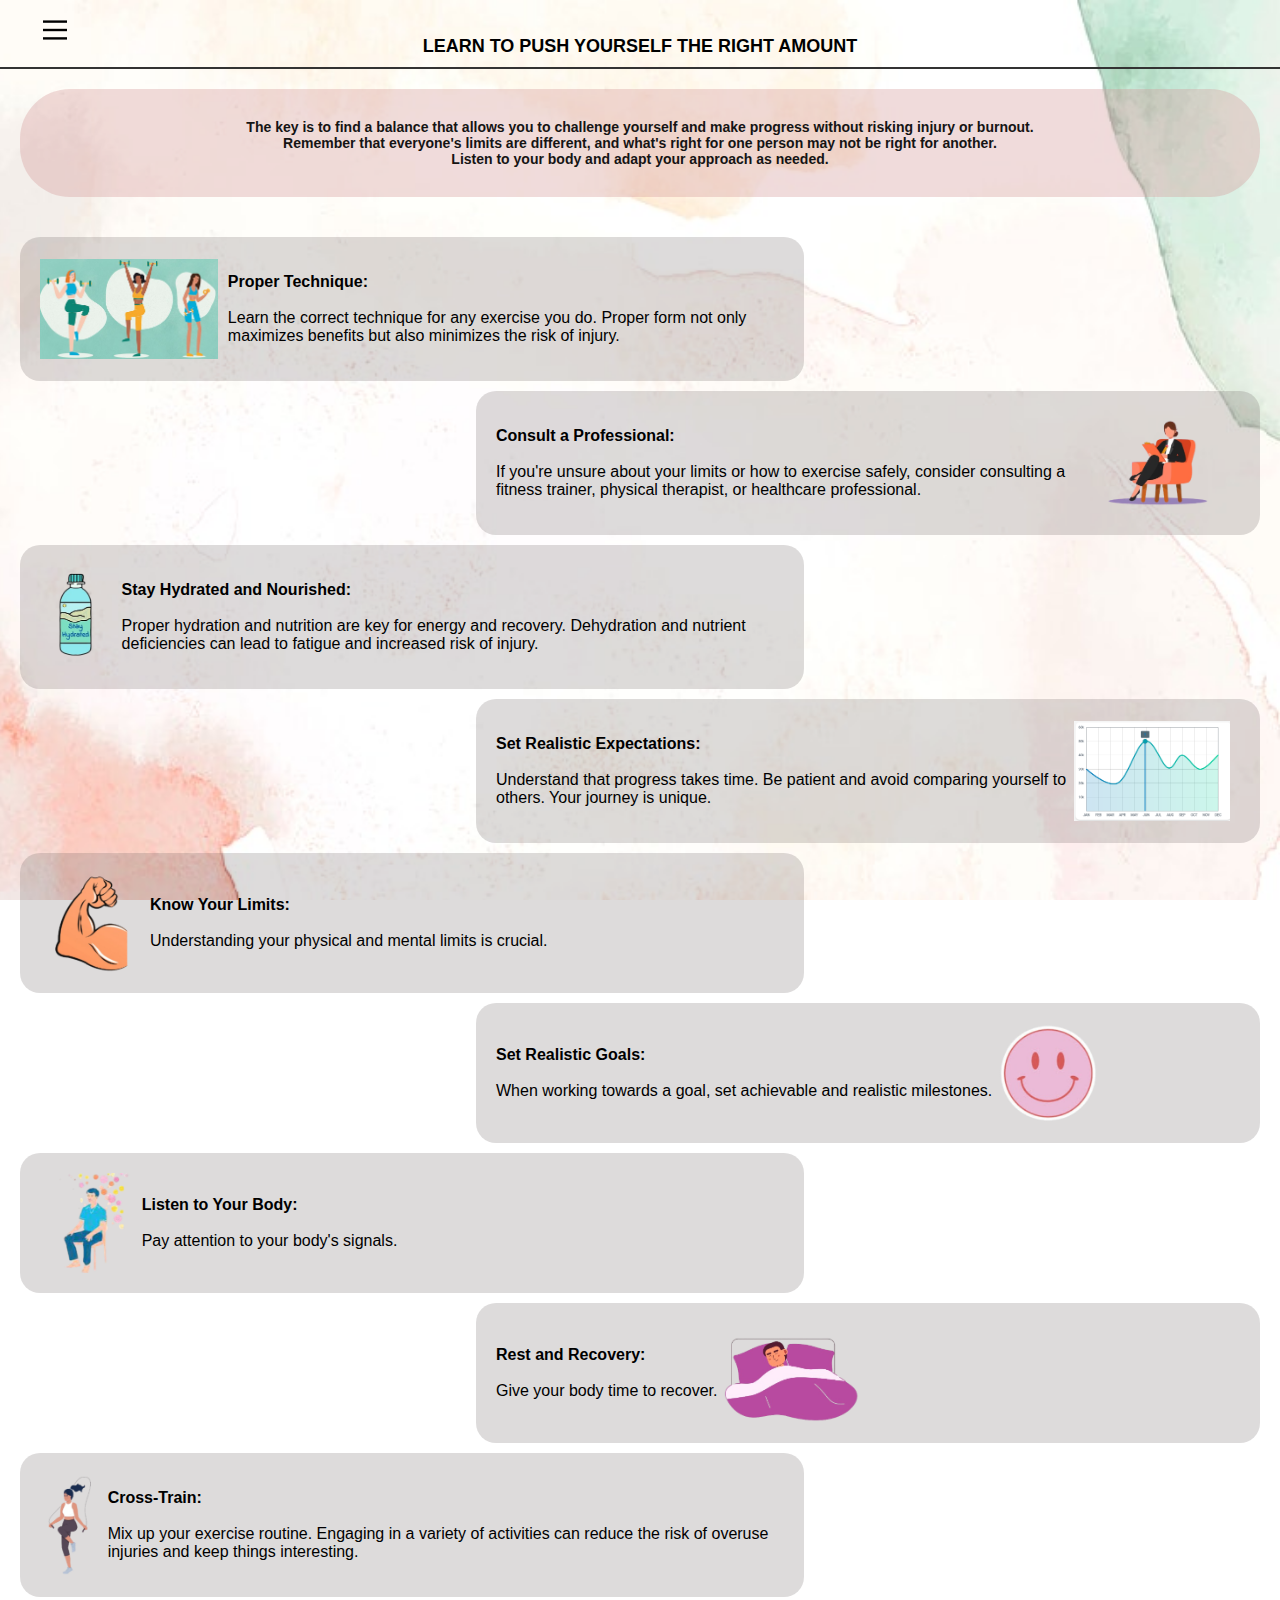
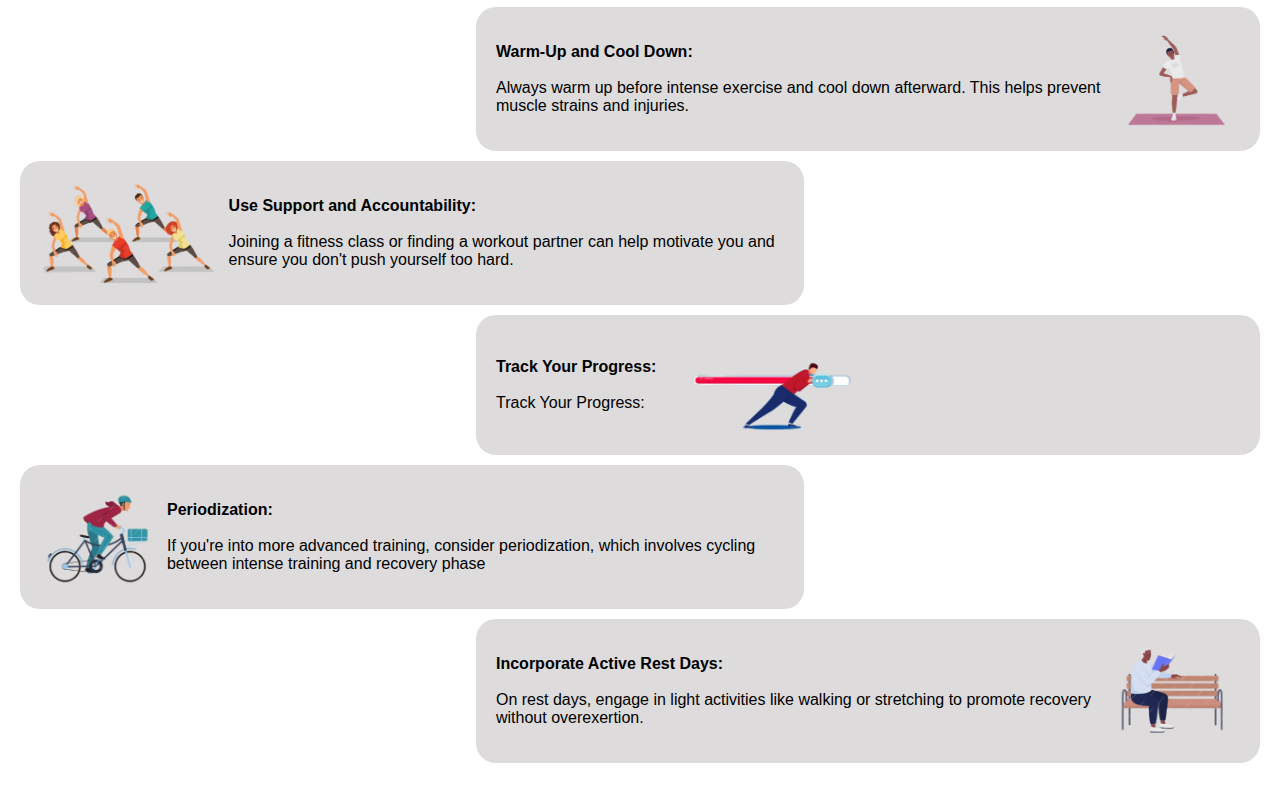
<file: pushlimit.html>
<!DOCTYPE html>
<html lang="en">
<head>
    <meta charset="UTF-8">
    <meta name="viewport" content="width=device-width, initial-scale=1.0">
    <link rel="stylesheet" href="pl.css">
    <title>Weight Maintenance Tips</title>
    <style>
        .nav-borders .nav-link.active {
          color: #0061f2;
          border-bottom-color: #0061f2;
      }
      .nav-borders .nav-link {
          color: #69707a;
          border-bottom-width: 0.125rem;
          border-bottom-style: solid;
          border-bottom-color: transparent;
          padding-top: 0.5rem;
          padding-bottom: 0.5rem;
          padding-left: 0;
          padding-right: 0;
          margin-left: 1rem;
          margin-right: 1rem;
      }
  
      .navi .body {
              position: relative;
              align-items: center;
              display: flex;
              justify-content: center;
              height: auto;
              margin: 0;
            }
          
           .navi .menu {
              background-color: transparent;
              border: none;
              cursor: pointer;
              display: flex;
              padding: 0;
            }
            .navi .line {
              fill: none;
              stroke: black;
              stroke-width: 6;
              transition: stroke-dasharray 600ms cubic-bezier(0.4, 0, 0.2, 1),
                stroke-dashoffset 600ms cubic-bezier(0.4, 0, 0.2, 1);
            }
            .navi .line1 {
              stroke-dasharray: 60 207;
              stroke-width: 6;
            }
            .navi .line2 {
              stroke-dasharray: 60 60;
              stroke-width: 6;
            }
            .navi .line3 {
              stroke-dasharray: 60 207;
              stroke-width: 6;
            }
            .opened .line1 {
              stroke-dasharray: 90 207;
              stroke-dashoffset: -134;
              stroke-width: 6;
            }
            .opened .line2 {
              stroke-dasharray: 1 60;
              stroke-dashoffset: -30;
              stroke-width: 6;
            }
            .opened .line3 {
              stroke-dasharray: 90 207;
              stroke-dashoffset: -134;
              stroke-width: 6;
            }
            
                .navi .menu-container {
                    position: relative;
                }
            
                .navi .nav-links {
                  background-color: rgb(229, 222, 222) !important;
                    display: none;
                    position: absolute;
                    top: 100%;
                    left: 0;
                    background-color: #fff;
                    border: 1px solid #ccc;
                    box-shadow: 0px 4px 6px rgba(0, 0, 0, 0.1);
                }
            
                .navi .nav-links a {
                    display: block;
                    padding: 10px 20px;
                    text-decoration: none;
                    color: #333;
                }
            
               .navi .menu-container.opened .nav-links {
                    display: block;
                   
            }
            
            .navi .menu-container {
     
                position: fixed; /* Fixed position to keep it at the top left */
                top: 0; /* Position at the top of the viewport */
                left: 25px; /* Position at the left of the viewport */
                z-index: 1000; /* Ensure it's above other content */
                padding: 10px; /* Add some padding for spacing */
            }
            
            .navi .menu {
             
                background-color: transparent;
                border: none;
                cursor: pointer;
                display: flex;
                padding-bottom: 10px;
            }
            
            /* Adjust the width and height of the SVG icon as needed */
            .navi .menu svg {
              width: 40px; /* Reduce the width */
              height: auto; /* Allow the height to adjust proportionally */
            } 
            .dropdown-menu {
              display: none;
              position: absolute;
              top: 100%;
              right: 0;
              background-color: #fff;
              border: 1px solid #ccc;
              box-shadow: 0px 4px 6px rgba(0, 0, 0, 0.1);
              font-family: Arial, sans-serif;
              font-size: 16px;
              z-index: 999; /* Ensure it's in front of the user-profile icon */
            }

            .dropdown-menu ul {
              list-style: none;
              padding: 0;
              margin: 0;
            }
            
            .dropdown-menu li {
              padding: 10px 20px;
              text-align: center;
            }

    </style>
</head>
<body>
    <section class="navi">
        <div class="menu-container">
            <button class="menu" onclick="toggleMenu()" aria-label="Main Menu">
                <svg width="50" height="auto" viewBox="0 0 100 100">
                    <path class="line line1" d="M 20,29.000046 H 80.000231 C 80.000231,29.000046 94.498839,28.817352 94.532987,66.711331 94.543142,77.980673 90.966081,81.670246 85.259173,81.668997 79.552261,81.667751 75.000211,74.999942 75.000211,74.999942 L 25.000021,25.000058" />
                    <path class="line line2" d="M 20,50 H 80" />
                    <path class="line line3" d="M 20,70.999954 H 80.000231 C 80.000231,70.999954 94.498839,71.182648 94.532987,33.288669 94.543142,22.019327 90.966081,18.329754 85.259173,18.331003 79.552261,18.332249 75.000211,25.000058 75.000211,25.000058 L 25.000021,74.999942" />
                </svg>
            </button>
    
            <!-- Navigation Links Container -->
            <div id="navLinks" class="nav-links">
                <ul class="navbar-nav me-auto mb-2 mb-lg-0">
                    <li class="nav-item">
                      <a class="nav-link active" aria-current="page" href="#header">Home</a>
                    </li>
                    <li class="nav-item">
                      <a class="nav-link active" aria-current="page" href="#header">Motivation</a>
                    </li>
                      <ul class="dropdown-menu">
                        <li><a class="dropdown-item" href="#food"></a></li>
                        <li><hr class="dropdown-divider"></li>
                        <li><a class="dropdown-item" href="#"></a></li>
                        <li><hr class="dropdown-divider"></li>
                        <li><a class="dropdown-item" href="#shopping"></a></li>
                      </ul>
                    </li>
                    <li class="nav-item">
                      <a class="nav-link active" aria-current="page" href="#bmi">BMI</a>
                    </li>
                   
                    <li class="nav-item dropdown">
                      <a class="nav-link dropdown-toggle" href="#" role="button" data-bs-toggle="dropdown" aria-expanded="false">
                        Workout Plans
                      </a>
                      <ul class="dropdown-menu">
                        <li><a class="dropdown-item" href="#food">HIIT</a></li>
                        <li><hr class="dropdown-divider"></li>
                        <li><a class="dropdown-item" href="#">Weight-Lift</a></li>
                        <li><hr class="dropdown-divider"></li>
                        <li><a class="dropdown-item" href="#shopping">Yoga&Pilaties</a></li>
                      </ul>
                    </li>
                    <li class="nav-item dropdown">
                      <a class="nav-link dropdown-toggle" href="#" role="button" data-bs-toggle="dropdown" aria-expanded="false">
                        Features
                      </a>
                      <ul class="dropdown-menu">
                        <li><a class="dropdown-item" href="#food">Nutrition</a></li>
                        <li><hr class="dropdown-divider"></li>
                        <li><a class="dropdown-item" href="#">Reviews</a></li>
                        <li><hr class="dropdown-divider"></li>
                        <li><a class="dropdown-item" href="#shopping">Online store</a></li>
                      </ul>
                    </li>
                    <li class="nav-item"><a class="nav-link active" aria-current="page" href="#">Contact us</a></li>
                    <li><a class="nav-link active" href="register.php">Register/ Login</a></li>
                    <li><a class="nav-link active" href="userprofile.php">Dashboard</a></li>
                  </ul>
            </div>
      </div>
    </section>
    <script type="text/javascript">
      function toggleMenu() {
          var menuContainer = document.querySelector('.menu-container');
          menuContainer.classList.toggle('opened');
      }
  
      function toggleDropdown() {
        var dropdownMenu = document.querySelector('.dropdown-menu');
        dropdownMenu.style.display = dropdownMenu.style.display === 'block' ? 'none' : 'block';
    }
    
    // Close the dropdown when clicking outside of it
    window.addEventListener('click', function (event) {
        if (!event.target.closest('.user-profile-icon')) {
            var dropdownMenu = document.querySelector('.dropdown-menu');
            dropdownMenu.style.display = 'none';
        }
    });  
    const uploadButton = document.getElementById("uploadButton");
    const imagePopup = document.getElementById("imagePopup");
    const saveButton = document.getElementById("saveButton");
    
    uploadButton.addEventListener("click", () => {
        imagePopup.style.display = "block";
    });
  
    saveButton.addEventListener("click", () => {
        // Implement code to save the selected image and hide the pop-up
        imagePopup.style.display = "none";
    });
    
  </script>
    <br><br>
    <h2>Learn to push yourself the right amount</h2>
    <h5>The key is to find a balance that allows you to challenge yourself and make progress without risking injury or burnout.<br>Remember that everyone's limits are different, and what's right for one person may not be right for another.<br> Listen to your body and adapt your approach as needed.</h5>
    <div class="container">
        <div class="tip left">
            <img src="images/pl2.jpg" alt="Your Image">
            <p><b>Proper Technique: </b><br><br>Learn the correct technique for any exercise you do. Proper form not only maximizes benefits but also minimizes the risk of injury. </p>
        </div>
        <div class="tip right">
            <p><b>Consult a Professional:</b><br><br> If you're unsure about your limits or how to exercise safely, consider consulting a fitness trainer, physical therapist, or healthcare professional.</p>
            <img src="images/pl3.png" alt="Your Image">
        </div>
        <div class="tip left">
            <img src="images/pl4.png" alt="Your Image">
            <p><b>Stay Hydrated and Nourished:</b><br><br>Proper hydration and nutrition are key for energy and recovery. Dehydration and nutrient deficiencies can lead to fatigue and increased risk of injury. </p>
        </div>
        <div class="tip right">
            <p><b>Set Realistic Expectations:</b><br><br>Understand that progress takes time. Be patient and avoid comparing yourself to others. Your journey is unique. </p>
            <img src="images/pl5.png" alt="Your Image">
        </div>
        <div class="tip left">
            <img src="images/pl6.png" alt="Your Image">
            <p><b>Know Your Limits:</b><br><br> Understanding your physical and mental limits is crucial.</p>
        </div>
        <div class="tip right">
            <p><b>Set Realistic Goals:</b><br><br> When working towards a goal, set achievable and realistic milestones.</p>
            <img src="images/pl7.png" alt="Your Image">
        </div>
        <div class="tip left">
            <img src="images/pl8.png" alt="Your Image">
            <p><b>Listen to Your Body:</b><br><br>Pay attention to your body's signals.</p>
        </div>
        <div class="tip right">
            <p><b>Rest and Recovery:</b><br><br>Give your body time to recover.</p>
            <img src="images/pl9.png" alt="Your Image">
        </div>
        <div class="tip left">
            <img src="images/pl10.png" alt="Your Image">
            <p><b>Cross-Train:</b><br><br>Mix up your exercise routine. Engaging in a variety of activities can reduce the risk of overuse injuries and keep things interesting. </p>
        </div>
        <div class="tip right">
            <p><b>Warm-Up and Cool Down:</b><br><br>Always warm up before intense exercise and cool down afterward. This helps prevent muscle strains and injuries. </p>
            <img src="images/pl11.png" alt="Your Image">
        </div>
        
        <div class="tip left">
            <img src="images/pl12.png" alt="Your Image">
            <p><b>Use Support and Accountability: </b><br><br>Joining a fitness class or finding a workout partner can help motivate you and ensure you don't push yourself too hard. </p>
        </div>
        <div class="tip right">
            <p><b>Track Your Progress:</b><br><br>Track Your Progress:</p>
            <img src="images/pl13.png" alt="Your Image">
        </div>
        <div class="tip left">
            <img src="images/pl14.png" alt="Your Image">
            <p><b>Periodization:</b><br><br>If you're into more advanced training, consider periodization, which involves cycling between intense training and recovery phase </p>
        </div>
        <div class="tip right">
            <p><b>Incorporate Active Rest Days: </b><br><br>On rest days, engage in light activities like walking or stretching to promote recovery without overexertion.</p>
            <img src="images/pl15.png" alt="Your Image">
        </div>
</body>
</html>
</file>
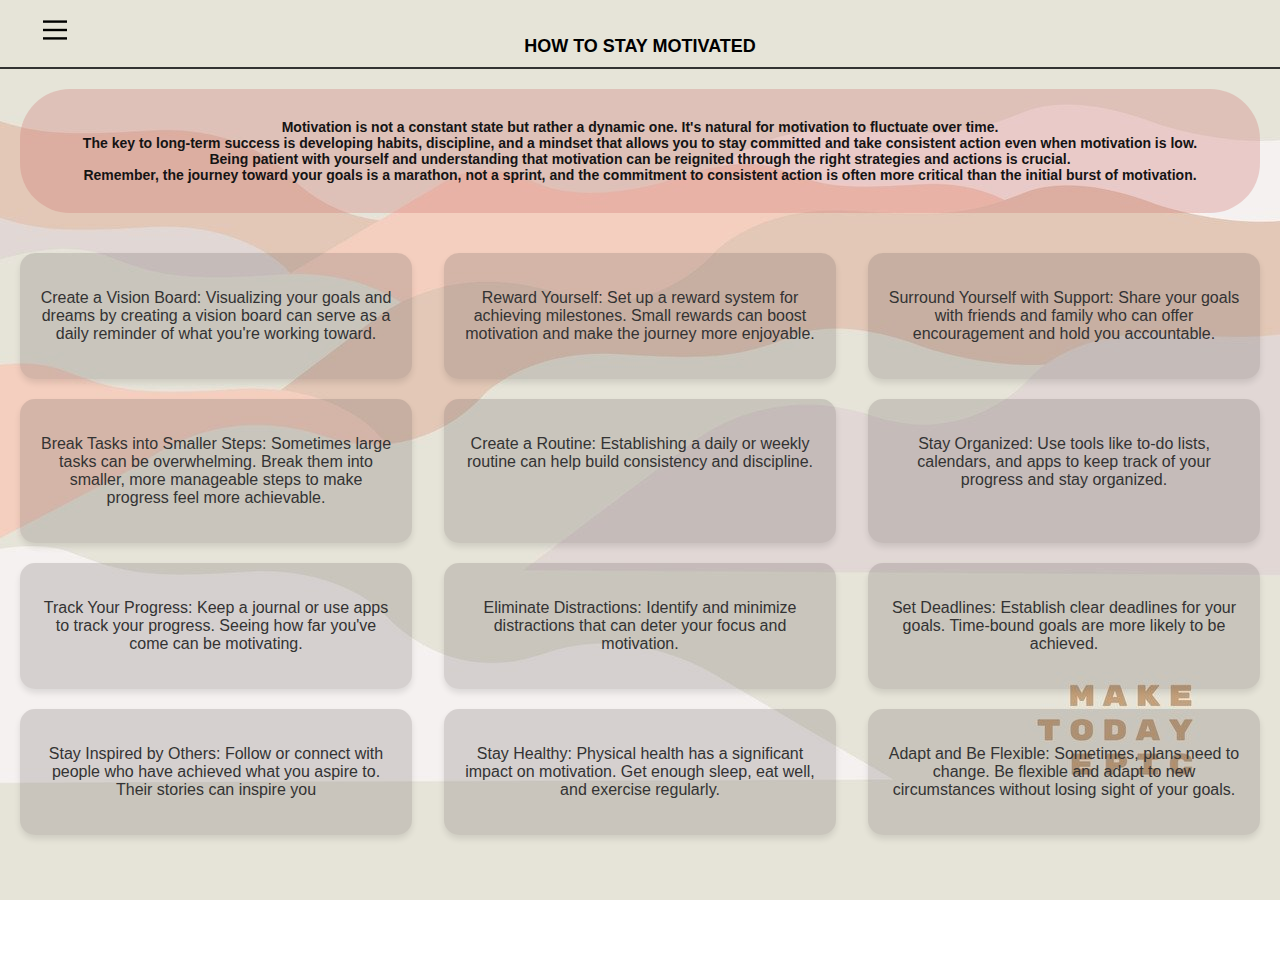
<file: staymotivated.html>
<!DOCTYPE html>
<html lang="en">
<head>
    <meta charset="UTF-8">
    <meta name="viewport" content="width=device-width, initial-scale=1.0">
    <link rel="stylesheet" href="sp.css">
    <title>Stay Motivated</title>
    <style>
        .nav-borders .nav-link.active {
          color: #0061f2;
          border-bottom-color: #0061f2;
      }
      .nav-borders .nav-link {
          color: #69707a;
          border-bottom-width: 0.125rem;
          border-bottom-style: solid;
          border-bottom-color: transparent;
          padding-top: 0.5rem;
          padding-bottom: 0.5rem;
          padding-left: 0;
          padding-right: 0;
          margin-left: 1rem;
          margin-right: 1rem;
      }
  
      .navi .body {
              position: relative;
              align-items: center;
              display: flex;
              justify-content: center;
              height: auto;
              margin: 0;
            }
          
           .navi .menu {
              background-color: transparent;
              border: none;
              cursor: pointer;
              display: flex;
              padding: 0;
            }
            .navi .line {
              fill: none;
              stroke: black;
              stroke-width: 6;
              transition: stroke-dasharray 600ms cubic-bezier(0.4, 0, 0.2, 1),
                stroke-dashoffset 600ms cubic-bezier(0.4, 0, 0.2, 1);
            }
            .navi .line1 {
              stroke-dasharray: 60 207;
              stroke-width: 6;
            }
            .navi .line2 {
              stroke-dasharray: 60 60;
              stroke-width: 6;
            }
            .navi .line3 {
              stroke-dasharray: 60 207;
              stroke-width: 6;
            }
            .opened .line1 {
              stroke-dasharray: 90 207;
              stroke-dashoffset: -134;
              stroke-width: 6;
            }
            .opened .line2 {
              stroke-dasharray: 1 60;
              stroke-dashoffset: -30;
              stroke-width: 6;
            }
            .opened .line3 {
              stroke-dasharray: 90 207;
              stroke-dashoffset: -134;
              stroke-width: 6;
            }
            
                .navi .menu-container {
                    position: relative;
                }
            
                .navi .nav-links {
                  background-color: rgb(229, 222, 222) !important;
                    display: none;
                    position: absolute;
                    top: 100%;
                    left: 0;
                    background-color: #fff;
                    border: 1px solid #ccc;
                    box-shadow: 0px 4px 6px rgba(0, 0, 0, 0.1);
                }
            
                .navi .nav-links a {
                    display: block;
                    padding: 10px 20px;
                    text-decoration: none;
                    color: #333;
                }
            
               .navi .menu-container.opened .nav-links {
                    display: block;
                   
            }
            
            .navi .menu-container {
     
                position: fixed; /* Fixed position to keep it at the top left */
                top: 0; /* Position at the top of the viewport */
                left: 25px; /* Position at the left of the viewport */
                z-index: 1000; /* Ensure it's above other content */
                padding: 10px; /* Add some padding for spacing */
            }
            
            .navi .menu {
             
                background-color: transparent;
                border: none;
                cursor: pointer;
                display: flex;
                padding-bottom: 10px;
            }
            
            /* Adjust the width and height of the SVG icon as needed */
            .navi .menu svg {
              width: 40px; /* Reduce the width */
              height: auto; /* Allow the height to adjust proportionally */
            } 
            .dropdown-menu {
              display: none;
              position: absolute;
              top: 100%;
              right: 0;
              background-color: #fff;
              border: 1px solid #ccc;
              box-shadow: 0px 4px 6px rgba(0, 0, 0, 0.1);
              font-family: Arial, sans-serif;
              font-size: 16px;
              z-index: 999; /* Ensure it's in front of the user-profile icon */
            }

            .dropdown-menu ul {
              list-style: none;
              padding: 0;
              margin: 0;
            }
            
            .dropdown-menu li {
              padding: 10px 20px;
              text-align: center;
            }

    </style>
</head>
<body> 
    <section class="navi">
        <div class="menu-container">
            <button class="menu" onclick="toggleMenu()" aria-label="Main Menu">
                <svg width="50" height="auto" viewBox="0 0 100 100">
                    <path class="line line1" d="M 20,29.000046 H 80.000231 C 80.000231,29.000046 94.498839,28.817352 94.532987,66.711331 94.543142,77.980673 90.966081,81.670246 85.259173,81.668997 79.552261,81.667751 75.000211,74.999942 75.000211,74.999942 L 25.000021,25.000058" />
                    <path class="line line2" d="M 20,50 H 80" />
                    <path class="line line3" d="M 20,70.999954 H 80.000231 C 80.000231,70.999954 94.498839,71.182648 94.532987,33.288669 94.543142,22.019327 90.966081,18.329754 85.259173,18.331003 79.552261,18.332249 75.000211,25.000058 75.000211,25.000058 L 25.000021,74.999942" />
                </svg>
            </button>
    
            <!-- Navigation Links Container -->
            <div id="navLinks" class="nav-links">
                <ul class="navbar-nav me-auto mb-2 mb-lg-0">
                    <li class="nav-item">
                      <a class="nav-link active" aria-current="page" href="#header">Home</a>
                    </li>
                    <li class="nav-item">
                      <a class="nav-link active" aria-current="page" href="#header">Motivation</a>
                    </li>
                      <ul class="dropdown-menu">
                        <li><a class="dropdown-item" href="#food"></a></li>
                        <li><hr class="dropdown-divider"></li>
                        <li><a class="dropdown-item" href="#"></a></li>
                        <li><hr class="dropdown-divider"></li>
                        <li><a class="dropdown-item" href="#shopping"></a></li>
                      </ul>
                    </li>
                    <li class="nav-item">
                      <a class="nav-link active" aria-current="page" href="#bmi">BMI</a>
                    </li>
                   
                    <li class="nav-item dropdown">
                      <a class="nav-link dropdown-toggle" href="#" role="button" data-bs-toggle="dropdown" aria-expanded="false">
                        Workout Plans
                      </a>
                      <ul class="dropdown-menu">
                        <li><a class="dropdown-item" href="#food">HIIT</a></li>
                        <li><hr class="dropdown-divider"></li>
                        <li><a class="dropdown-item" href="#">Weight-Lift</a></li>
                        <li><hr class="dropdown-divider"></li>
                        <li><a class="dropdown-item" href="#shopping">Yoga&Pilaties</a></li>
                      </ul>
                    </li>
                    <li class="nav-item dropdown">
                      <a class="nav-link dropdown-toggle" href="#" role="button" data-bs-toggle="dropdown" aria-expanded="false">
                        Features
                      </a>
                      <ul class="dropdown-menu">
                        <li><a class="dropdown-item" href="#food">Nutrition</a></li>
                        <li><hr class="dropdown-divider"></li>
                        <li><a class="dropdown-item" href="#">Reviews</a></li>
                        <li><hr class="dropdown-divider"></li>
                        <li><a class="dropdown-item" href="#shopping">Online store</a></li>
                      </ul>
                    </li>
                    <li class="nav-item"><a class="nav-link active" aria-current="page" href="#">Contact us</a></li>
                    <li><a class="nav-link active" href="register.php">Register/ Login</a></li>
                    <li><a class="nav-link active" href="userprofile.php">Dashboard</a></li>
                  </ul>
            </div>
      </div>
    </section>
    <script type="text/javascript">
      function toggleMenu() {
          var menuContainer = document.querySelector('.menu-container');
          menuContainer.classList.toggle('opened');
      }
  
      function toggleDropdown() {
        var dropdownMenu = document.querySelector('.dropdown-menu');
        dropdownMenu.style.display = dropdownMenu.style.display === 'block' ? 'none' : 'block';
    }
    
    // Close the dropdown when clicking outside of it
    window.addEventListener('click', function (event) {
        if (!event.target.closest('.user-profile-icon')) {
            var dropdownMenu = document.querySelector('.dropdown-menu');
            dropdownMenu.style.display = 'none';
        }
    });  
    const uploadButton = document.getElementById("uploadButton");
    const imagePopup = document.getElementById("imagePopup");
    const saveButton = document.getElementById("saveButton");
    
    uploadButton.addEventListener("click", () => {
        imagePopup.style.display = "block";
    });
  
    saveButton.addEventListener("click", () => {
        // Implement code to save the selected image and hide the pop-up
        imagePopup.style.display = "none";
    });
    
  </script>
    <br>
    <br>
    <h2>How to Stay Motivated</h2>
    <h5> Motivation is not a constant state but rather a dynamic one. It's natural for motivation to fluctuate over time.<br> The key to long-term success is developing habits, discipline, and a mindset that allows you to stay committed and take consistent action even when motivation is low.
    <br>Being patient with yourself and understanding that motivation can be reignited through the right strategies and actions is crucial. <br>Remember, the journey toward your goals is a marathon, not a sprint, and the commitment to consistent action is often more critical than the initial burst of motivation. </h5>
    <div class="container1">
        <div class="tip">
            <p>Create a Vision Board: Visualizing your goals and dreams by creating a vision board can serve as a daily reminder of what you're working toward.</p>
        </div>
        <div class="tip">
            <p>Reward Yourself: Set up a reward system for achieving milestones. Small rewards can boost motivation and make the journey more enjoyable.</p>
        </div>
        <div class="tip">
            <p>Surround Yourself with Support: Share your goals with friends and family who can offer encouragement and hold you accountable.</p>
        </div>
        <div class="tip">
            <p>Break Tasks into Smaller Steps: Sometimes large tasks can be overwhelming. Break them into smaller, more manageable steps to make progress feel more achievable.</p>
        </div>
        <div class="tip">
            <p>Create a Routine: Establishing a daily or weekly routine can help build consistency and discipline.</p>
        </div>
        <div class="tip">
            <p>Stay Organized: Use tools like to-do lists, calendars, and apps to keep track of your progress and stay organized.</p>
        </div>
        <div class="tip">
            <p>Track Your Progress: Keep a journal or use apps to track your progress. Seeing how far you've come can be motivating.</p>
        </div>
        <div class="tip">
             <p>Eliminate Distractions: Identify and minimize distractions that can deter your focus and motivation.</p>
        </div>
        <div class="tip">
            <p>Set Deadlines: Establish clear deadlines for your goals. Time-bound goals are more likely to be achieved.</p>
        </div>
        <div class="tip">
            <p>Stay Inspired by Others: Follow or connect with people who have achieved what you aspire to. Their stories can inspire you</p>
        </div>
        <div class="tip">
            <p>Stay Healthy: Physical health has a significant impact on motivation. Get enough sleep, eat well, and exercise regularly.</p>
        </div>
        <div class="tip">
            <p>Adapt and Be Flexible: Sometimes, plans need to change. Be flexible and adapt to new circumstances without losing sight of your goals.</p>
        </div>    
        
    </div>
    <br><br><br><br><br>
</body>
</html>
</file>
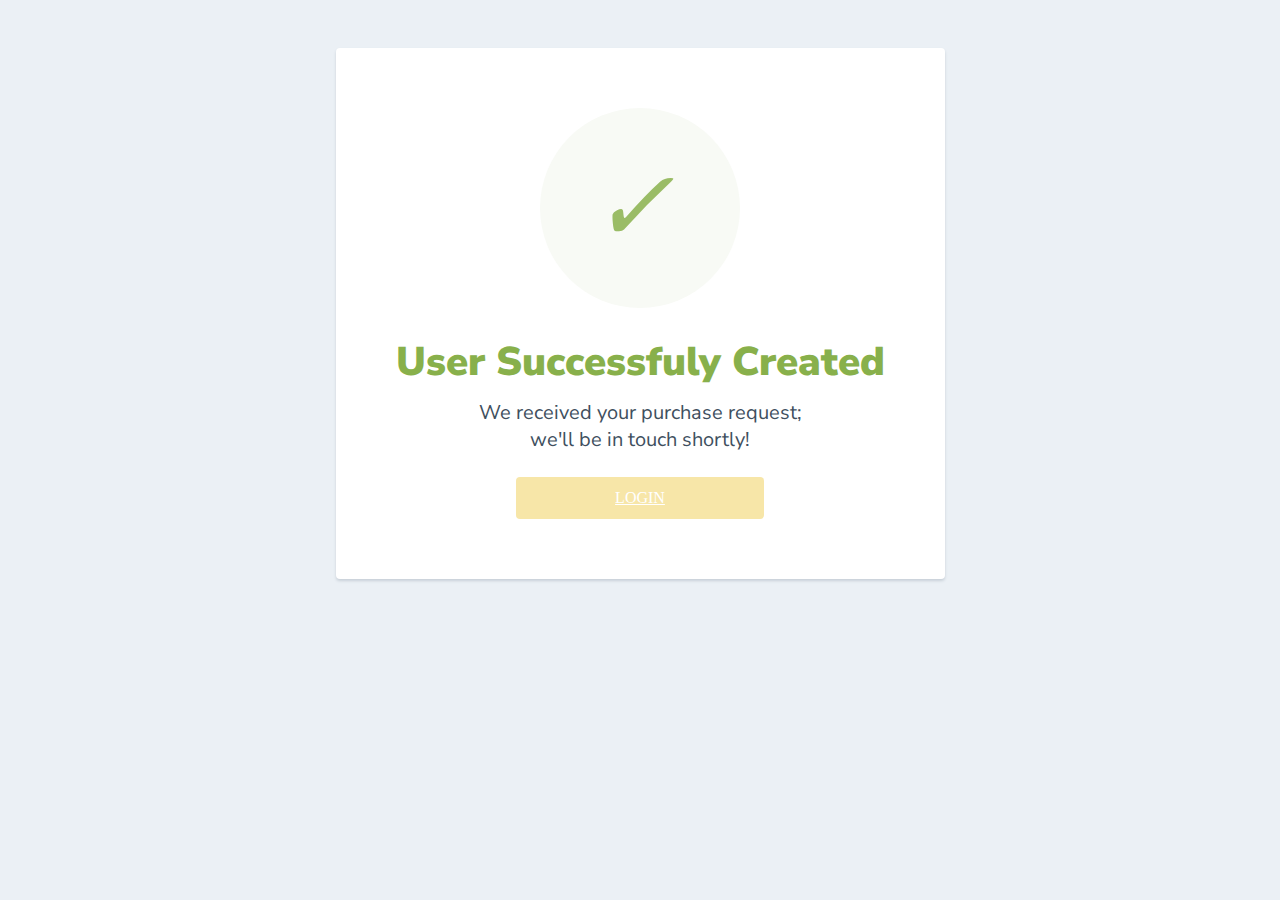
<file: successful-signup.html>
<!DOCTYPE html>
<html lang="en">
<head>
    <meta charset="UTF-8">
    <meta name="viewport" content="width=device-width, initial-scale=1.0">
    <link href="https://fonts.googleapis.com/css?family=Nunito+Sans:400,400i,700,900&display=swap" rel="stylesheet">
    <style>
        body {
            text-align: center;
            padding: 40px 0;
            background: #EBF0F5;
          }
            h1 {
              color: #88B04B;
              font-family: "Nunito Sans", "Helvetica Neue", sans-serif;
              font-weight: 900;
              font-size: 40px;
              margin-bottom: 10px;
            }
            p {
              color: #404F5E;
              font-family: "Nunito Sans", "Helvetica Neue", sans-serif;
              font-size:20px;
              margin: 0;
            }
          i {
            color: #9ABC66;
            font-size: 100px;
            line-height: 200px;
            margin-left:-15px;
          }
          .card {
            background: white;
            padding: 60px;
            border-radius: 4px;
            box-shadow: 0 2px 3px #C8D0D8;
            display: inline-block;
            margin: 0 auto;
          }
            .a-container {
            position: absolute;
            top: 50%;
            left: 50%;
            transform: translate(-50%, -50%)
            }
            
            a {
            margin-top: 5%;
            transition: all 0.20s ease-out;
            width:200px;
            color: white;
            text-transform: uppercase;
            font-size:16px;
            border: none;
            display: inline-flex;
            flex-direction: row;
            justify-content: center;
            align-items: center;
            padding: 0px 24px 0px 24px;
            gap: 16px;
            height: 42px;
            background: rgb(247, 230, 168);
            border-radius: 4px;
            }
            
           a.loading {
            width:120px;
            gap: 0
            }
            
            a.success {
            animation: .2s linear success;
            animation-fill-mode: forwards;
            }
            
            @-webkit-keyframes success { 
            from { width:120px; }
            50% { width:205px; }
            to { width:170px; }  }
    </style>
</head>
<body>
    <div class="card">
        <div style="border-radius:200px; height:200px; width:200px; background: #F8FAF5; margin:0 auto;">
          <i class="checkmark">✓</i>
        </div>
          <h1>User Successfuly Created</h1> 
          <p>We received your purchase request;<br/> we'll be in touch shortly!</p>
          <div class="button-container">
            <a href="register.php" id="button-conf">
                    <span id="text" class="text">Login</span>
            </a>
            </div>
    </div>
           
</body>
</html>
</file>
<file: breakfast.css>
ul {
    display: block;
    list-style-type: none;
    margin-block-start: 1em;
    margin-block-end: 1em;
    margin-inline-start: 0px;
    margin-inline-end: 0px;
    padding-inline-start: 0px;
}
.nav-borders .nav-link.active {
    color: #0061f2;
    border-bottom-color: #0061f2;
}
.nav-borders .nav-link {
    color: #69707a;
    border-bottom-width: 0.125rem;
    border-bottom-style: solid;
    border-bottom-color: transparent;
    padding-top: 0.5rem;
    padding-bottom: 0.5rem;
    padding-left: 0;
    padding-right: 0;
    margin-left: 1rem;
    margin-right: 1rem;
}

.navi .body {
        position: relative;
        align-items: center;
        display: flex;
        justify-content: center;
        height: auto;
        margin: 0;
      }
    
     .navi .menu {
        background-color: transparent;
        border: none;
        cursor: pointer;
        display: flex;
        padding: 0;
      }
      .navi .line {
        fill: none;
        stroke: black;
        stroke-width: 6;
        transition: stroke-dasharray 600ms cubic-bezier(0.4, 0, 0.2, 1),
          stroke-dashoffset 600ms cubic-bezier(0.4, 0, 0.2, 1);
      }
      .navi .line1 {
        stroke-dasharray: 60 207;
        stroke-width: 6;
      }
      .navi .line2 {
        stroke-dasharray: 60 60;
        stroke-width: 6;
      }
      .navi .line3 {
        stroke-dasharray: 60 207;
        stroke-width: 6;
      }
      .opened .line1 {
        stroke-dasharray: 90 207;
        stroke-dashoffset: -134;
        stroke-width: 6;
      }
      .opened .line2 {
        stroke-dasharray: 1 60;
        stroke-dashoffset: -30;
        stroke-width: 6;
      }
      .opened .line3 {
        stroke-dasharray: 90 207;
        stroke-dashoffset: -134;
        stroke-width: 6;
      }
      
          .navi .menu-container {
              position: relative;
          }
      
          .navi .nav-links {
            background-color: rgb(229, 222, 222) !important;
              display: none;
              position: absolute;
              top: 100%;
              left: 0;
              background-color: #fff;
              border: 1px solid #ccc;
              box-shadow: 0px 4px 6px rgba(0, 0, 0, 0.1);
          }
      
          .navi .nav-links a {
              display: block;
              padding: 10px 20px;
              text-decoration: none;
              color: #333;
          }
      
         .navi .menu-container.opened .nav-links {
              display: block;
             
      }
      
      .navi .menu-container {

          position: fixed; /* Fixed position to keep it at the top left */
          top: 0; /* Position at the top of the viewport */
          left: 25px; /* Position at the left of the viewport */
          z-index: 1000; /* Ensure it's above other content */
          padding: 10px; /* Add some padding for spacing */
      }
      
      .navi .menu {
       
          background-color: transparent;
          border: none;
          cursor: pointer;
          display: flex;
          padding-bottom: 10px;
      }
      
      /* Adjust the width and height of the SVG icon as needed */
      .navi .menu svg {
        width: 40px; /* Reduce the width */
        height: auto; /* Allow the height to adjust proportionally */
      } 

body {
    font-family: Arial, Helvetica, sans-serif, sans-serif;
    background-color: #f4f4f4;
    display: flex;
    flex-direction: column;
    margin: 0;
    padding: 0;
    background: url('images/pink1.jpg') ;
}

header {
    background-color: #e19b9f;
    color: #fff;
    text-align: center;
    padding: 20px 0;
}

h1 {
    font-size: 28px;
}

h2 {
    font-size: 22px;
}
.recipe {
    flex: 1;
    max-width: 800px;
    margin: 0 auto;
   /* background-color: #fff;*/
    padding: 20px;
    box-shadow: 0 0 10px rgba(0, 0, 0, 0.1);
    display: flex;
    justify-content: space-between;
    align-items: flex-start;
}

.recipe img {
    max-width: 100%;
    height: auto;
}

.ingredients, .instructions {
    flex: 1;
    padding: 20px;
}

.ingredients h2, .instructions h2 {
    font-size: 20px;
    margin-bottom: 10px;
}

.ingredients-container {
    display: flex;
  }
  
  .ingredient {
    width: 150px; 
    height: auto; 
    margin-right: 10px; 
  }

  img {
    display: block; 
    margin: 0 auto;
  }
</file>
<file: dinner.css>
.navbar {
    background-color: #595656e8; /* Background color of the navbar */
    overflow: hidden;
}

.navbar ul {
    list-style-type: none;
    margin: 0;
    padding: 0;
}

.navbar li {
    float: left;
}

.navbar li a, .dropbtn {
    display: inline-block;
    color: white;
    text-align: center;
    padding: 14px 16px;
    text-decoration: none;
}

.navbar li a:hover, .dropdown:hover .dropbtn {
    background-color: #555;
}

.dropdown-content {
    display: none;
    position: absolute;
    background-color: #333;
    min-width: 160px;
    box-shadow: 0px 8px 16px 0px rgba(0,0,0,0.2);
}

.dropdown-content a {
    color: white;
    padding: 12px 16px;
    text-decoration: none;
    display: block;
}

.dropdown-content a:hover {
    background-color: #555;
}

.dropdown:hover .dropdown-content {
    display: block;
}


body {
    font-family: Arial, Helvetica, sans-serif, sans-serif;
    background-color: #fffaef;
    display: flex;
    flex-direction: column;
    margin: 0;
    padding: 0;
}

header {
    background-color: #532812d6;
    background: url('images/brown1.jpg') ;
    color: #fff;
    text-align: center;
    padding: 20px 0;
}

h1 {
    font-size: 28px;
    color: rgb(63, 40, 12);
}

h2 {
    font-size: 22px;
    color:rgb(33, 21, 6)
}
.recipe {
    flex: 1;
    max-width: 800px;
    margin: 0 auto;
   /* background-color: #fff;*/
    padding: 20px;
    box-shadow: 0 0 10px rgba(0, 0, 0, 0.1);
    display: flex;
    justify-content: space-between;
    align-items: flex-start;
}

.recipe img {
    max-width: 100%;
    height: auto;
}

.ingredients, .instructions {
    flex: 1;
    padding: 20px;
}

ul, ol {
    list-style-type: disc;
    padding-left: 20px;
}

.ingredients h2, .instructions h2 {
    font-size: 20px;
    margin-bottom: 10px;
}

/*
.ingredients-container {
    display:block;
  }*/
  
  .ingredient {
    width: 150px; 
    height: auto; 
    margin-right: 10px; 
  }

  img {
    display: block; 
    margin: 0 auto;
  }
</file>
<file: lunch.css>
.nav-borders .nav-link.active {
          color: #0061f2;
          border-bottom-color: #0061f2;
      }
      .nav-borders .nav-link {
          color: #69707a;
          border-bottom-width: 0.125rem;
          border-bottom-style: solid;
          border-bottom-color: transparent;
          padding-top: 0.5rem;
          padding-bottom: 0.5rem;
          padding-left: 0;
          padding-right: 0;
          margin-left: 1rem;
          margin-right: 1rem;
      }
  
      .navi .body {
              position: relative;
              align-items: center;
              display: flex;
              justify-content: center;
              height: auto;
              margin: 0;
            }
          
           .navi .menu {
              background-color: transparent;
              border: none;
              cursor: pointer;
              display: flex;
              padding: 0;
            }
            .navi .line {
              fill: none;
              stroke: black;
              stroke-width: 6;
              transition: stroke-dasharray 600ms cubic-bezier(0.4, 0, 0.2, 1),
                stroke-dashoffset 600ms cubic-bezier(0.4, 0, 0.2, 1);
            }
            .navi .line1 {
              stroke-dasharray: 60 207;
              stroke-width: 6;
            }
            .navi .line2 {
              stroke-dasharray: 60 60;
              stroke-width: 6;
            }
            .navi .line3 {
              stroke-dasharray: 60 207;
              stroke-width: 6;
            }
            .opened .line1 {
              stroke-dasharray: 90 207;
              stroke-dashoffset: -134;
              stroke-width: 6;
            }
            .opened .line2 {
              stroke-dasharray: 1 60;
              stroke-dashoffset: -30;
              stroke-width: 6;
            }
            .opened .line3 {
              stroke-dasharray: 90 207;
              stroke-dashoffset: -134;
              stroke-width: 6;
            }
            
                .navi .menu-container {
                    position: relative;
                }
            
                .navi .nav-links {
                  background-color: rgb(229, 222, 222) !important;
                    display: none;
                    position: absolute;
                    top: 100%;
                    left: 0;
                    background-color: #fff;
                    border: 1px solid #ccc;
                    box-shadow: 0px 4px 6px rgba(0, 0, 0, 0.1);
                }
            
                .navi .nav-links a {
                    display: block;
                    padding: 10px 20px;
                    text-decoration: none;
                    color: #333;
                }
            
               .navi .menu-container.opened .nav-links {
                    display: block;
                   
            }
            
            .navi .menu-container {
     
                position: fixed; /* Fixed position to keep it at the top left */
                top: 0; /* Position at the top of the viewport */
                left: 25px; /* Position at the left of the viewport */
                z-index: 1000; /* Ensure it's above other content */
                padding: 10px; /* Add some padding for spacing */
            }
            
            .navi .menu {
             
                background-color: transparent;
                border: none;
                cursor: pointer;
                display: flex;
                padding-bottom: 10px;
            }
            
            /* Adjust the width and height of the SVG icon as needed */
            .navi .menu svg {
              width: 40px; /* Reduce the width */
              height: auto; /* Allow the height to adjust proportionally */
            } 
            .dropdown-menu {
              display: none;
              position: absolute;
              top: 100%;
              right: 0;
              background-color: #fff;
              border: 1px solid #ccc;
              box-shadow: 0px 4px 6px rgba(0, 0, 0, 0.1);
              font-family: Arial, sans-serif;
              font-size: 16px;
              z-index: 999; /* Ensure it's in front of the user-profile icon */
            }

            .dropdown-menu ul {
              list-style: none;
              padding: 0;
              margin: 0;
            }
            
            .dropdown-menu li {
              padding: 10px 20px;
              text-align: center;
            }

body {
    font-family: Arial, Helvetica, sans-serif, sans-serif;
    background-color: #fffaef;
    display: flex;
    flex-direction: column;
    margin: 0;
    padding: 0;
}

header {
    background-color: #724622ba;
    color: #fff;
    text-align: center;
    padding: 20px 0;
}

h1 {
    font-size: 28px;
}

h2 {
    font-size: 22px;
}

.recipe {
    flex: 1;
    max-width: 800px;
    margin: 0 auto;
   /* background-color: #fff;*/
    padding: 20px;
    box-shadow: 0 0 10px rgba(0, 0, 0, 0.1);
    display: flex;
    justify-content: space-between;
    align-items: flex-start;
    background: url('images/brown1.jpg') ;
}

.recipe img {
    max-width: 100%;
    height: auto;
}

.ingredients, .instructions {
    flex: 1;
    padding: 20px;
}

ul, ol {
    list-style-type: disc;
    padding-left: 20px;
}

.ingredients h2, .instructions h2 {
    font-size: 20px;
    margin-bottom: 10px;
}

.ingredients-container {
    display: flex;
  }
  
  .ingredient {
    width: 150px; 
    height: auto; 
    margin-right: 10px; 
  }

  img {
    display: block; 
    margin: 0 auto;
  }
</file>
<file: wmstyles.css>
body {
    margin: 0;
    padding: 0;
    font-family: Arial, sans-serif;
    background: url('images/bgre4.jpg') no-repeat right center fixed;
    background-size: cover;
}

.container1 {
    display: flex;
    justify-content: space-between;
    align-items: center;
    padding: 5px;
    
}

.container2 {
    display: flex;
    justify-content: space-between;
    align-items: center;
    padding: 20px;
    
}

.left-tips {
    width: 88%;
    align-items: flex-end;
}

ul {
    list-style-type: none;
    padding: 0px;
}

.tip {
    margin: 30px;
    padding: 30px;
    background: #5d535335;
    border-radius: 50px;
    transition: background 0.3s;
}

.tip:hover {
    background: linear-gradient(135deg, #d69a9a90, #3a4d87c5);
    color: rgb(255, 255, 255);
}

h2 {
    font-size: 18px;
    margin: 0;
    text-align: center;
    text-transform: uppercase;
    padding-bottom: 10px;
    border-bottom: 2px solid #333;
    
}

h5 {
    text-align: center; /* Center align text */
    font-family: "Arial", sans-serif; /* Choose a professional font-family */
    font-size: 14px; /* Adjust the font size as needed */
    color: #151414; /* Set text color to a professional color */
    margin: 0; /* Remove any default margin */
    padding: 10px 0; /* Add padding for spacing */
    margin: 20px;
    padding: 30px;
    background: #d69a9a5c;
    border-radius: 50px;
}
</file>
<file: pl.css>
body {
    margin: 0;
    padding: 0;
    font-family: Arial, sans-serif;
    background: url('images/pl1.jpg') no-repeat right center fixed;
    background-size: cover;
}

h5 {
    text-align: center; 
    font-family: "Arial", sans-serif; 
    font-size: 14px; 
    color: #151414; 
    margin: 0; 
    padding: 10px 0; 
    margin: 20px;
    padding: 30px;
    background: #d69a9a5c;
    border-radius: 50px;
}

h2 {
    font-size: 18px;
    margin: 0;
    text-align: center;
    text-transform: uppercase;
    padding-bottom: 10px;
    border-bottom: 2px solid #333;
    
}

.container {
    display: flex;
    flex-direction: column;
    align-items: flex-start;
    justify-content: space-between;
    align-items: flex-start;  
    padding: 20px;  
}

.tip {
    width: 60%; 
    padding: 20px;
    border-radius: 20px;
    margin-bottom: 10px;
    background: #5d535335;

    display: flex;
    align-items: center;
}

.tip:hover {
    background: linear-gradient(135deg, #d69a9aea, #4ca35f67);
    color: rgb(255, 255, 255);
}

.tip.left {
   margin-right: auto;
}

.tip.right {
    margin-left: auto;
}

.tip img {
    margin-right: 10px; 
    max-height: 100px;
}
</file>
<file: sp.css>
body {
    margin: 0;
    padding: 0;
    font-family: Arial, sans-serif;
    background: url('images/sm1.jpg') no-repeat right center fixed;
    background-size: cover;
}

.container1 {
    display: flex;
    flex-wrap: wrap;
    justify-content: space-between;
    padding: 20px;
    
}
    

ul {
    list-style-type: none;
    padding: 0px;
}

.tip {
    max-height: 200px; /* Set a maximum height for each tip */
    overflow: hidden;
    margin-bottom: 20px;
    border-radius: 15px;
    width: calc(30% - 20px); 
    box-shadow: 0 4px 6px rgba(0, 0, 0, 0.1);
    transition: transform 0.2s;
    background: #5d535335;
    border-radius: 15px;
    padding: 20px;
    text-align: center;
}

.tip p {
    font-size: 16px;
    color: #333;
}

.tip:hover {
    background: linear-gradient(135deg, #d69a9a90, #8bb68d8c);
    color: rgb(255, 255, 255);
    transform: scale(1.05);
}

h2 {
    font-size: 18px;
    margin: 0;
    text-align: center;
    text-transform: uppercase;
    padding-bottom: 10px;
    border-bottom: 2px solid #333;
    
}

h5 {
    text-align: center; /* Center align text */
    font-family: "Arial", sans-serif; /* Choose a professional font-family */
    font-size: 14px; /* Adjust the font size as needed */
    color: #151414; /* Set text color to a professional color */
    margin: 0; /* Remove any default margin */
    padding: 10px 0; /* Add padding for spacing */
    margin: 20px;
    padding: 30px;
    background: #ce746f4e;
    border-radius: 50px;
}
</file>
